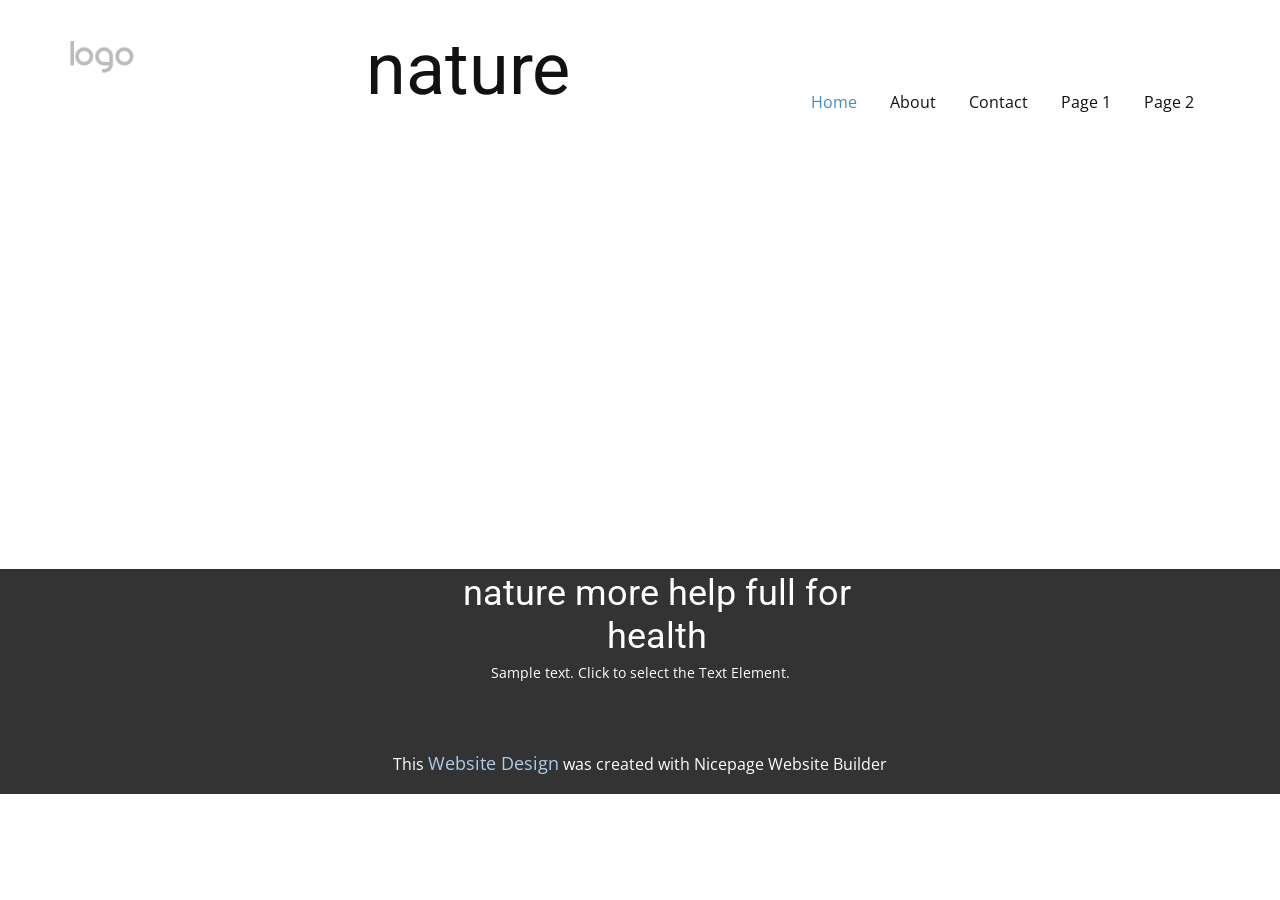
<file: index.html>
<!DOCTYPE html>
<html style="font-size: 16px;" lang="en"><head>
    <meta name="viewport" content="width=device-width, initial-scale=1.0">
    <meta charset="utf-8">
    <meta name="keywords" content="nature">
    <meta name="description" content="">
    <title>Home</title>
    <link rel="stylesheet" href="nicepage.css" media="screen">
<link rel="stylesheet" href="index.css" media="screen">
    <script class="u-script" type="text/javascript" src="jquery.js" defer=""></script>
    <script class="u-script" type="text/javascript" src="nicepage.js" defer=""></script>
    <meta name="generator" content="Nicepage 8.6.23, nicepage.com">
    
    
    
    <link id="u-page-google-font" rel="stylesheet" href="https://fonts.googleapis.com/css2?display=swap&amp;family=Roboto:ital,wght@0,100;0,200;0,300;0,400;0,500;0,600;0,700;0,800;0,900;1,100;1,200;1,300;1,400;1,500;1,600;1,700;1,800;1,900&amp;family=Open+Sans:ital,wght@0,300;0,400;0,500;0,600;0,700;0,800;1,300;1,400;1,500;1,600;1,700;1,800">
    <script type="application/ld+json">{
		"@context": "http://schema.org",
		"@type": "Organization",
		"name": "",
		"logo": "images/default-logo.png"
}</script>
    <meta name="theme-color" content="#478ac9">
    <meta property="og:title" content="Home">
    <meta property="og:type" content="website">
  <meta data-intl-tel-input-cdn-path="intlTelInput/"></head>
  <body data-home-page="Home.html" data-home-page-title="Home" data-path-to-root="./" data-include-products="false" class="u-body u-clearfix u-xl-mode" data-lang="en"><header class="u-clearfix u-header u-header" id="header-1"><div class="u-clearfix u-sheet u-valign-middle-lg u-valign-middle-md u-valign-middle-sm u-valign-middle-xs u-sheet-1">
        <a href="#" class="u-image u-logo u-image-1">
          <img src="images/default-logo.png" class="u-logo-image u-logo-image-1">
        </a>
        <h1 class="u-text u-text-default u-text-1">nature</h1>
        <nav class="u-menu u-menu-one-level u-offcanvas u-menu-1" role="navigation" aria-label="Menu navigation">
          <div class="menu-collapse" style="font-size: 1rem; letter-spacing: 0px;">
            <a class="u-button-style u-custom-left-right-menu-spacing u-custom-padding-bottom u-custom-top-bottom-menu-spacing u-hamburger-link u-nav-link u-text-active-palette-1-base u-text-hover-palette-2-base" href="#" tabindex="-1" aria-label="Open menu" aria-controls="2309">
              <svg class="u-svg-link" viewBox="0 0 24 24"><use xlink:href="#menu-hamburger"></use></svg>
              <svg class="u-svg-content" version="1.1" id="menu-hamburger" viewBox="0 0 16 16" x="0px" y="0px" xmlns:xlink="http://www.w3.org/1999/xlink" xmlns="http://www.w3.org/2000/svg"><g><rect y="1" width="16" height="2"></rect><rect y="7" width="16" height="2"></rect><rect y="13" width="16" height="2"></rect>
</g></svg>
            </a>
          </div>
          <div class="u-custom-menu u-nav-container">
            <ul class="u-nav u-unstyled u-nav-1" role="menubar"><li role="none" class="u-nav-item"><a role="menuitem" class="u-button-style u-nav-link u-text-active-palette-1-base u-text-hover-palette-2-base u-nav-link-2" href="./">Home</a>
</li><li role="none" class="u-nav-item"><a role="menuitem" class="u-button-style u-nav-link u-text-active-palette-1-base u-text-hover-palette-2-base u-nav-link-2" href="About.html">About</a>
</li><li role="none" class="u-nav-item"><a role="menuitem" class="u-button-style u-nav-link u-text-active-palette-1-base u-text-hover-palette-2-base u-nav-link-2" href="Contact.html">Contact</a>
</li><li role="none" class="u-nav-item"><a role="menuitem" class="u-button-style u-nav-link u-text-active-palette-1-base u-text-hover-palette-2-base u-nav-link-2" href="Page-1.html">Page 1</a>
</li><li role="none" class="u-nav-item"><a role="menuitem" class="u-button-style u-nav-link u-text-active-palette-1-base u-text-hover-palette-2-base u-nav-link-2" href="Page-2.html">Page 2</a>
</li></ul>
          </div>
          <div class="u-custom-menu u-nav-container-collapse" id="2309" role="region" aria-label="Menu panel">
            <div class="u-black u-container-style u-inner-container-layout u-opacity u-opacity-95 u-sidenav">
              <div class="u-inner-container-layout u-sidenav-overflow">
                <div class="u-menu-close" tabindex="-1" aria-label="Close menu"></div>
                <ul class="u-align-center u-nav u-popupmenu-items u-unstyled u-nav-2" role="menubar"><li role="none" class="u-nav-item"><a role="menuitem" class="u-button-style u-nav-link" href="./">Home</a>
</li><li role="none" class="u-nav-item"><a role="menuitem" class="u-button-style u-nav-link" href="About.html">About</a>
</li><li role="none" class="u-nav-item"><a role="menuitem" class="u-button-style u-nav-link" href="Contact.html">Contact</a>
</li><li role="none" class="u-nav-item"><a role="menuitem" class="u-button-style u-nav-link" href="Page-1.html">Page 1</a>
</li><li role="none" class="u-nav-item"><a role="menuitem" class="u-button-style u-nav-link" href="Page-2.html">Page 2</a>
</li></ul>
              </div>
            </div>
            <div class="u-black u-menu-overlay u-opacity u-opacity-70"></div>
          </div>
        </nav>
      </div></header>
    <section class="u-clearfix u-section-1" id="block-2">
      <div class="u-clearfix u-sheet u-sheet-1"></div>
    </section>
    
    
    
    <footer class="u-align-center u-clearfix u-container-align-center u-footer u-grey-80 u-footer" id="footer-1"><div class="u-clearfix u-sheet u-sheet-1">
        <h3 class="u-text u-text-1">nature more help full for health</h3>
        <p class="u-small-text u-text u-text-variant u-text-2">Sample text. Click to select the Text Element.</p>
      </div></footer>
    <section class="u-backlink u-clearfix u-grey-80"> This <a href="https://nicepage.com/website-design">Website Design</a> was created with Nicepage Website Builder 
    </section>
  
</body></html>
</file>
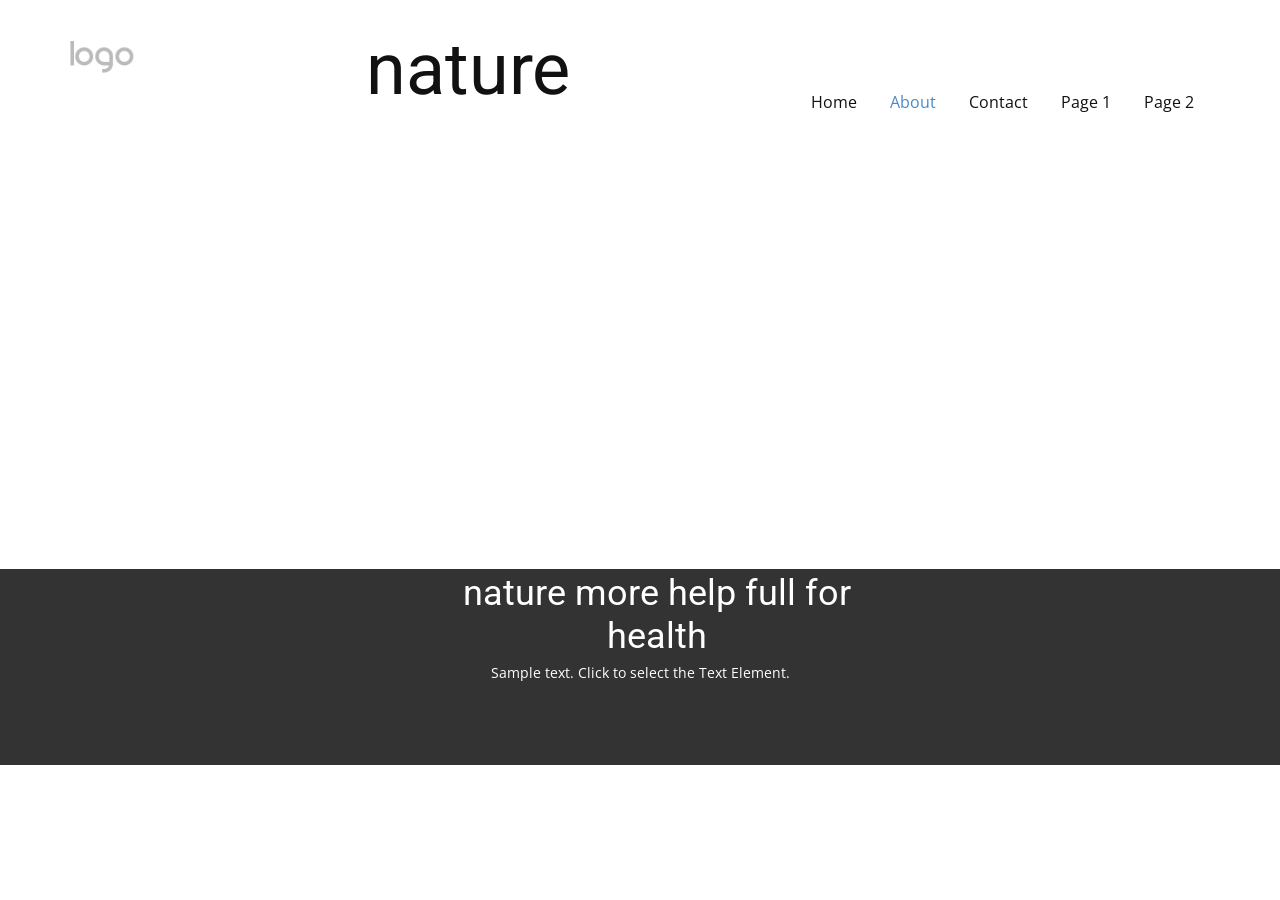
<file: About.html>
<!DOCTYPE html>
<html style="font-size: 16px;" lang="en"><head>
    <meta name="viewport" content="width=device-width, initial-scale=1.0">
    <meta charset="utf-8">
    <meta name="keywords" content="nature">
    <meta name="description" content="">
    <title>About</title>
    <link rel="stylesheet" href="nicepage.css" media="screen">
<link rel="stylesheet" href="About.css" media="screen">
    <script class="u-script" type="text/javascript" src="jquery.js" defer=""></script>
    <script class="u-script" type="text/javascript" src="nicepage.js" defer=""></script>
    <meta name="generator" content="Nicepage 8.6.23, nicepage.com">
    
    
    
    <link id="u-page-google-font" rel="stylesheet" href="https://fonts.googleapis.com/css2?display=swap&amp;family=Roboto:ital,wght@0,100;0,200;0,300;0,400;0,500;0,600;0,700;0,800;0,900;1,100;1,200;1,300;1,400;1,500;1,600;1,700;1,800;1,900&amp;family=Open+Sans:ital,wght@0,300;0,400;0,500;0,600;0,700;0,800;1,300;1,400;1,500;1,600;1,700;1,800">
    <script type="application/ld+json">{
		"@context": "http://schema.org",
		"@type": "Organization",
		"name": "",
		"logo": "images/default-logo.png"
}</script>
    <meta name="theme-color" content="#478ac9">
    <meta property="og:title" content="About">
    <meta property="og:type" content="website">
  <meta data-intl-tel-input-cdn-path="intlTelInput/"></head>
  <body data-path-to-root="./" data-include-products="false" class="u-body u-xl-mode" data-lang="en"><header class="u-clearfix u-header u-header" id="header-1"><div class="u-clearfix u-sheet u-valign-middle-lg u-valign-middle-md u-valign-middle-sm u-valign-middle-xs u-sheet-1">
        <a href="#" class="u-image u-logo u-image-1">
          <img src="images/default-logo.png" class="u-logo-image u-logo-image-1">
        </a>
        <h1 class="u-text u-text-default u-text-1">nature</h1>
        <nav class="u-menu u-menu-one-level u-offcanvas u-menu-1" role="navigation" aria-label="Menu navigation">
          <div class="menu-collapse" style="font-size: 1rem; letter-spacing: 0px;">
            <a class="u-button-style u-custom-left-right-menu-spacing u-custom-padding-bottom u-custom-top-bottom-menu-spacing u-hamburger-link u-nav-link u-text-active-palette-1-base u-text-hover-palette-2-base" href="#" tabindex="-1" aria-label="Open menu" aria-controls="2309">
              <svg class="u-svg-link" viewBox="0 0 24 24"><use xlink:href="#menu-hamburger"></use></svg>
              <svg class="u-svg-content" version="1.1" id="menu-hamburger" viewBox="0 0 16 16" x="0px" y="0px" xmlns:xlink="http://www.w3.org/1999/xlink" xmlns="http://www.w3.org/2000/svg"><g><rect y="1" width="16" height="2"></rect><rect y="7" width="16" height="2"></rect><rect y="13" width="16" height="2"></rect>
</g></svg>
            </a>
          </div>
          <div class="u-custom-menu u-nav-container">
            <ul class="u-nav u-unstyled u-nav-1" role="menubar"><li role="none" class="u-nav-item"><a role="menuitem" class="u-button-style u-nav-link u-text-active-palette-1-base u-text-hover-palette-2-base u-nav-link-2" href="./">Home</a>
</li><li role="none" class="u-nav-item"><a role="menuitem" class="u-button-style u-nav-link u-text-active-palette-1-base u-text-hover-palette-2-base u-nav-link-2" href="About.html">About</a>
</li><li role="none" class="u-nav-item"><a role="menuitem" class="u-button-style u-nav-link u-text-active-palette-1-base u-text-hover-palette-2-base u-nav-link-2" href="Contact.html">Contact</a>
</li><li role="none" class="u-nav-item"><a role="menuitem" class="u-button-style u-nav-link u-text-active-palette-1-base u-text-hover-palette-2-base u-nav-link-2" href="Page-1.html">Page 1</a>
</li><li role="none" class="u-nav-item"><a role="menuitem" class="u-button-style u-nav-link u-text-active-palette-1-base u-text-hover-palette-2-base u-nav-link-2" href="Page-2.html">Page 2</a>
</li></ul>
          </div>
          <div class="u-custom-menu u-nav-container-collapse" id="2309" role="region" aria-label="Menu panel">
            <div class="u-black u-container-style u-inner-container-layout u-opacity u-opacity-95 u-sidenav">
              <div class="u-inner-container-layout u-sidenav-overflow">
                <div class="u-menu-close" tabindex="-1" aria-label="Close menu"></div>
                <ul class="u-align-center u-nav u-popupmenu-items u-unstyled u-nav-2" role="menubar"><li role="none" class="u-nav-item"><a role="menuitem" class="u-button-style u-nav-link" href="./">Home</a>
</li><li role="none" class="u-nav-item"><a role="menuitem" class="u-button-style u-nav-link" href="About.html">About</a>
</li><li role="none" class="u-nav-item"><a role="menuitem" class="u-button-style u-nav-link" href="Contact.html">Contact</a>
</li><li role="none" class="u-nav-item"><a role="menuitem" class="u-button-style u-nav-link" href="Page-1.html">Page 1</a>
</li><li role="none" class="u-nav-item"><a role="menuitem" class="u-button-style u-nav-link" href="Page-2.html">Page 2</a>
</li></ul>
              </div>
            </div>
            <div class="u-black u-menu-overlay u-opacity u-opacity-70"></div>
          </div>
        </nav>
      </div></header>
    <section class="u-clearfix u-section-1" id="block-2">
      <div class="u-clearfix u-sheet u-sheet-1"></div>
    </section>
    
    
    
    <footer class="u-align-center u-clearfix u-container-align-center u-footer u-grey-80 u-footer" id="footer-1"><div class="u-clearfix u-sheet u-sheet-1">
        <h3 class="u-text u-text-1">nature more help full for health</h3>
        <p class="u-small-text u-text u-text-variant u-text-2">Sample text. Click to select the Text Element.</p>
      </div></footer>
    <section class="u-backlink u-clearfix u-grey-80"></section>
  
</body></html>
</file>
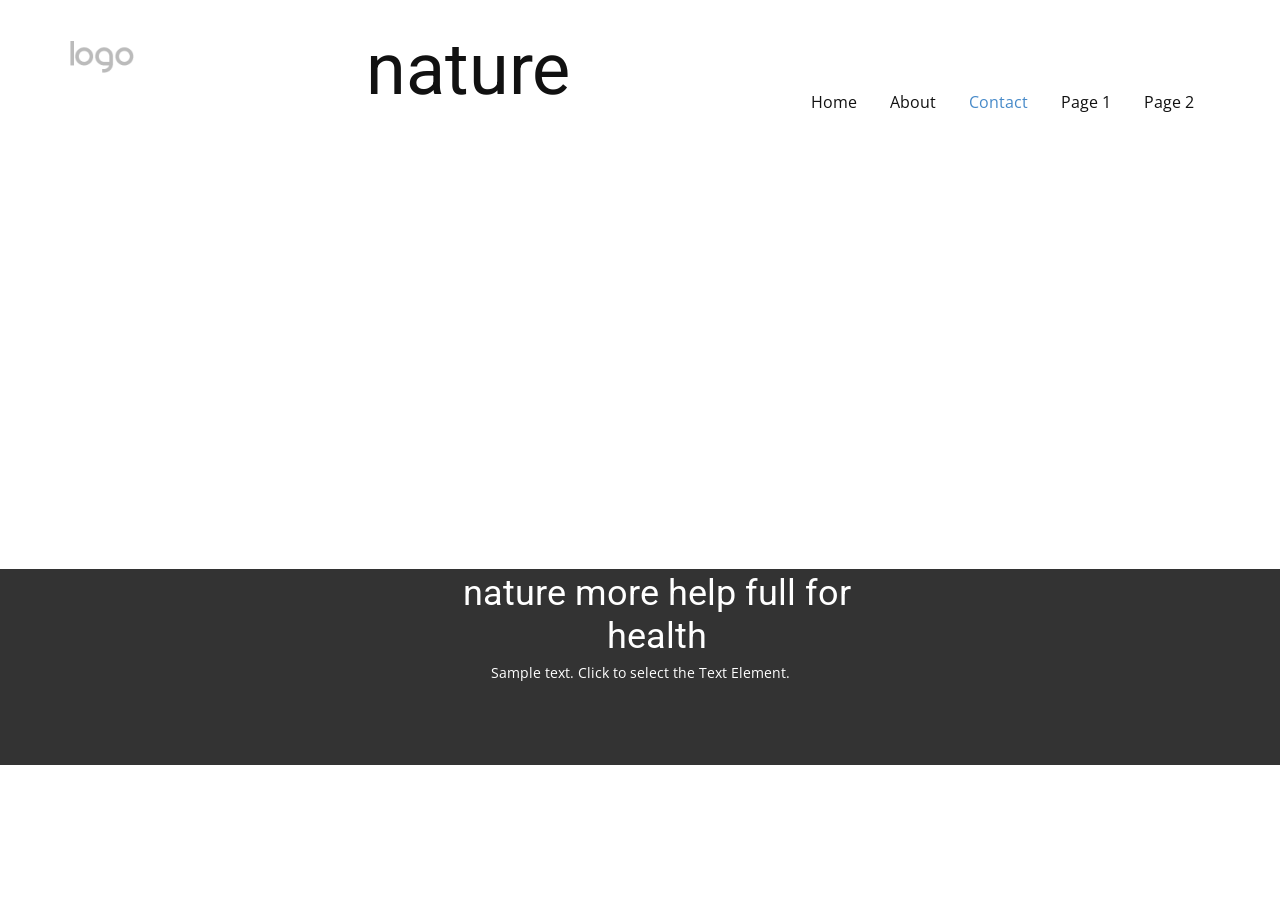
<file: Contact.html>
<!DOCTYPE html>
<html style="font-size: 16px;" lang="en"><head>
    <meta name="viewport" content="width=device-width, initial-scale=1.0">
    <meta charset="utf-8">
    <meta name="keywords" content="nature">
    <meta name="description" content="">
    <title>Contact</title>
    <link rel="stylesheet" href="nicepage.css" media="screen">
<link rel="stylesheet" href="Contact.css" media="screen">
    <script class="u-script" type="text/javascript" src="jquery.js" defer=""></script>
    <script class="u-script" type="text/javascript" src="nicepage.js" defer=""></script>
    <meta name="generator" content="Nicepage 8.6.23, nicepage.com">
    
    
    
    <link id="u-page-google-font" rel="stylesheet" href="https://fonts.googleapis.com/css2?display=swap&amp;family=Roboto:ital,wght@0,100;0,200;0,300;0,400;0,500;0,600;0,700;0,800;0,900;1,100;1,200;1,300;1,400;1,500;1,600;1,700;1,800;1,900&amp;family=Open+Sans:ital,wght@0,300;0,400;0,500;0,600;0,700;0,800;1,300;1,400;1,500;1,600;1,700;1,800">
    <script type="application/ld+json">{
		"@context": "http://schema.org",
		"@type": "Organization",
		"name": "",
		"logo": "images/default-logo.png"
}</script>
    <meta name="theme-color" content="#478ac9">
    <meta property="og:title" content="Contact">
    <meta property="og:type" content="website">
  <meta data-intl-tel-input-cdn-path="intlTelInput/"></head>
  <body data-path-to-root="./" data-include-products="false" class="u-body u-xl-mode" data-lang="en"><header class="u-clearfix u-header u-header" id="header-1"><div class="u-clearfix u-sheet u-valign-middle-lg u-valign-middle-md u-valign-middle-sm u-valign-middle-xs u-sheet-1">
        <a href="#" class="u-image u-logo u-image-1">
          <img src="images/default-logo.png" class="u-logo-image u-logo-image-1">
        </a>
        <h1 class="u-text u-text-default u-text-1">nature</h1>
        <nav class="u-menu u-menu-one-level u-offcanvas u-menu-1" role="navigation" aria-label="Menu navigation">
          <div class="menu-collapse" style="font-size: 1rem; letter-spacing: 0px;">
            <a class="u-button-style u-custom-left-right-menu-spacing u-custom-padding-bottom u-custom-top-bottom-menu-spacing u-hamburger-link u-nav-link u-text-active-palette-1-base u-text-hover-palette-2-base" href="#" tabindex="-1" aria-label="Open menu" aria-controls="2309">
              <svg class="u-svg-link" viewBox="0 0 24 24"><use xlink:href="#menu-hamburger"></use></svg>
              <svg class="u-svg-content" version="1.1" id="menu-hamburger" viewBox="0 0 16 16" x="0px" y="0px" xmlns:xlink="http://www.w3.org/1999/xlink" xmlns="http://www.w3.org/2000/svg"><g><rect y="1" width="16" height="2"></rect><rect y="7" width="16" height="2"></rect><rect y="13" width="16" height="2"></rect>
</g></svg>
            </a>
          </div>
          <div class="u-custom-menu u-nav-container">
            <ul class="u-nav u-unstyled u-nav-1" role="menubar"><li role="none" class="u-nav-item"><a role="menuitem" class="u-button-style u-nav-link u-text-active-palette-1-base u-text-hover-palette-2-base u-nav-link-2" href="./">Home</a>
</li><li role="none" class="u-nav-item"><a role="menuitem" class="u-button-style u-nav-link u-text-active-palette-1-base u-text-hover-palette-2-base u-nav-link-2" href="About.html">About</a>
</li><li role="none" class="u-nav-item"><a role="menuitem" class="u-button-style u-nav-link u-text-active-palette-1-base u-text-hover-palette-2-base u-nav-link-2" href="Contact.html">Contact</a>
</li><li role="none" class="u-nav-item"><a role="menuitem" class="u-button-style u-nav-link u-text-active-palette-1-base u-text-hover-palette-2-base u-nav-link-2" href="Page-1.html">Page 1</a>
</li><li role="none" class="u-nav-item"><a role="menuitem" class="u-button-style u-nav-link u-text-active-palette-1-base u-text-hover-palette-2-base u-nav-link-2" href="Page-2.html">Page 2</a>
</li></ul>
          </div>
          <div class="u-custom-menu u-nav-container-collapse" id="2309" role="region" aria-label="Menu panel">
            <div class="u-black u-container-style u-inner-container-layout u-opacity u-opacity-95 u-sidenav">
              <div class="u-inner-container-layout u-sidenav-overflow">
                <div class="u-menu-close" tabindex="-1" aria-label="Close menu"></div>
                <ul class="u-align-center u-nav u-popupmenu-items u-unstyled u-nav-2" role="menubar"><li role="none" class="u-nav-item"><a role="menuitem" class="u-button-style u-nav-link" href="./">Home</a>
</li><li role="none" class="u-nav-item"><a role="menuitem" class="u-button-style u-nav-link" href="About.html">About</a>
</li><li role="none" class="u-nav-item"><a role="menuitem" class="u-button-style u-nav-link" href="Contact.html">Contact</a>
</li><li role="none" class="u-nav-item"><a role="menuitem" class="u-button-style u-nav-link" href="Page-1.html">Page 1</a>
</li><li role="none" class="u-nav-item"><a role="menuitem" class="u-button-style u-nav-link" href="Page-2.html">Page 2</a>
</li></ul>
              </div>
            </div>
            <div class="u-black u-menu-overlay u-opacity u-opacity-70"></div>
          </div>
        </nav>
      </div></header>
    <section class="u-clearfix u-section-1" id="block-2">
      <div class="u-clearfix u-sheet u-sheet-1"></div>
    </section>
    
    
    
    <footer class="u-align-center u-clearfix u-container-align-center u-footer u-grey-80 u-footer" id="footer-1"><div class="u-clearfix u-sheet u-sheet-1">
        <h3 class="u-text u-text-1">nature more help full for health</h3>
        <p class="u-small-text u-text u-text-variant u-text-2">Sample text. Click to select the Text Element.</p>
      </div></footer>
    <section class="u-backlink u-clearfix u-grey-80"></section>
  
</body></html>
</file>
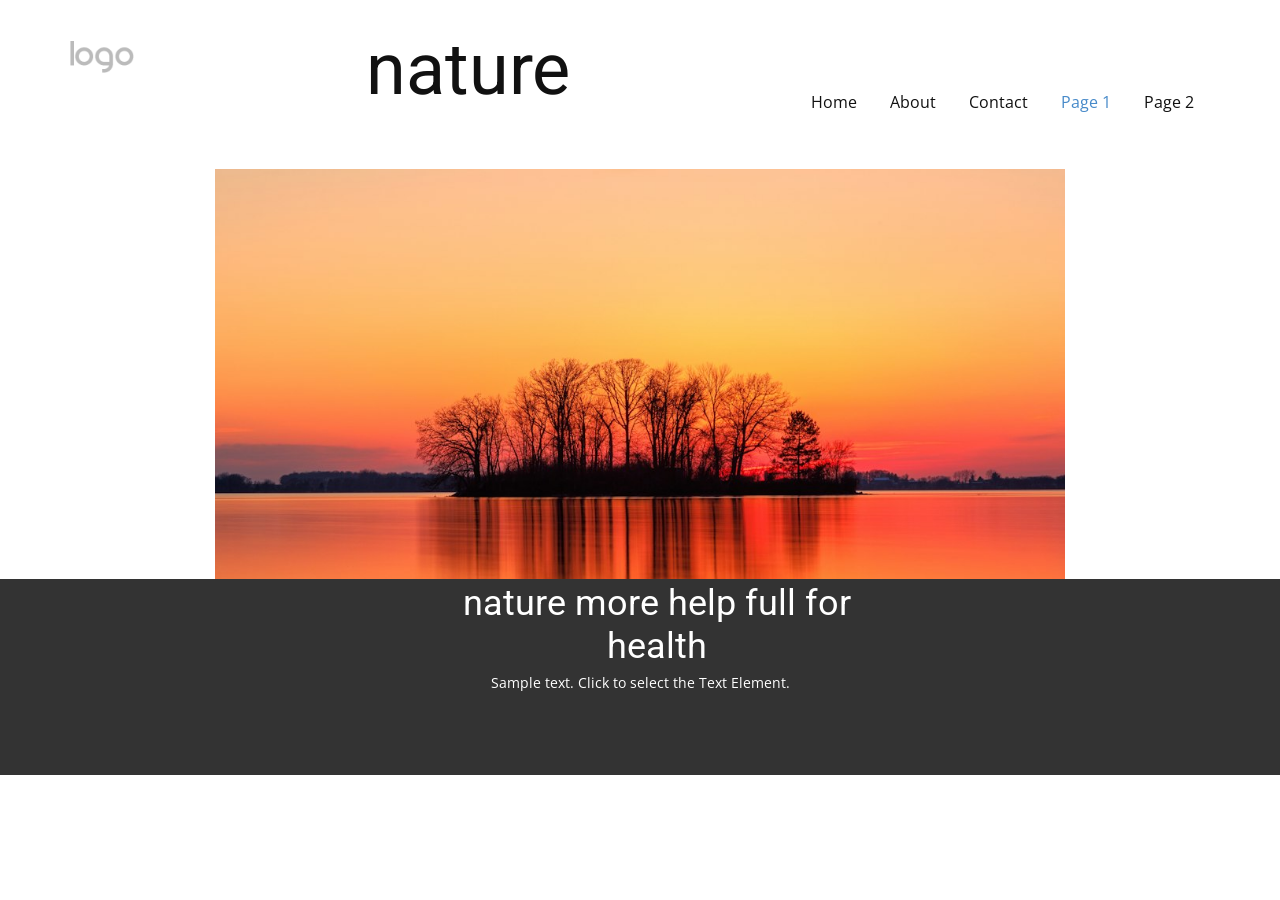
<file: Page-1.html>
<!DOCTYPE html>
<html style="font-size: 16px;" lang="en"><head>
    <meta name="viewport" content="width=device-width, initial-scale=1.0">
    <meta charset="utf-8">
    <meta name="keywords" content="INTUITIVE">
    <meta name="description" content="">
    <title>Page 1</title>
    <link rel="stylesheet" href="nicepage.css" media="screen">
<link rel="stylesheet" href="Page-1.css" media="screen">
    <script class="u-script" type="text/javascript" src="jquery.js" defer=""></script>
    <script class="u-script" type="text/javascript" src="nicepage.js" defer=""></script>
    <meta name="generator" content="Nicepage 8.6.23, nicepage.com">
    
    
    
    <link id="u-page-google-font" rel="stylesheet" href="https://fonts.googleapis.com/css2?display=swap&amp;family=Roboto:ital,wght@0,100;0,200;0,300;0,400;0,500;0,600;0,700;0,800;0,900;1,100;1,200;1,300;1,400;1,500;1,600;1,700;1,800;1,900&amp;family=Open+Sans:ital,wght@0,300;0,400;0,500;0,600;0,700;0,800;1,300;1,400;1,500;1,600;1,700;1,800">
    <script type="application/ld+json">{
		"@context": "http://schema.org",
		"@type": "Organization",
		"name": "",
		"logo": "images/default-logo.png"
}</script>
    <meta name="theme-color" content="#478ac9">
    <meta property="og:title" content="Page 1">
    <meta property="og:type" content="website">
  <meta data-intl-tel-input-cdn-path="intlTelInput/"></head>
  <body data-path-to-root="./" data-include-products="false" class="u-body u-clearfix u-xl-mode" data-lang="en"><header class="u-clearfix u-header u-header" id="header-1"><div class="u-clearfix u-sheet u-valign-middle-lg u-valign-middle-md u-valign-middle-sm u-valign-middle-xs u-sheet-1">
        <a href="#" class="u-image u-logo u-image-1">
          <img src="images/default-logo.png" class="u-logo-image u-logo-image-1">
        </a>
        <h1 class="u-text u-text-default u-text-1">nature</h1>
        <nav class="u-menu u-menu-one-level u-offcanvas u-menu-1" role="navigation" aria-label="Menu navigation">
          <div class="menu-collapse" style="font-size: 1rem; letter-spacing: 0px;">
            <a class="u-button-style u-custom-left-right-menu-spacing u-custom-padding-bottom u-custom-top-bottom-menu-spacing u-hamburger-link u-nav-link u-text-active-palette-1-base u-text-hover-palette-2-base" href="#" tabindex="-1" aria-label="Open menu" aria-controls="2309">
              <svg class="u-svg-link" viewBox="0 0 24 24"><use xlink:href="#menu-hamburger"></use></svg>
              <svg class="u-svg-content" version="1.1" id="menu-hamburger" viewBox="0 0 16 16" x="0px" y="0px" xmlns:xlink="http://www.w3.org/1999/xlink" xmlns="http://www.w3.org/2000/svg"><g><rect y="1" width="16" height="2"></rect><rect y="7" width="16" height="2"></rect><rect y="13" width="16" height="2"></rect>
</g></svg>
            </a>
          </div>
          <div class="u-custom-menu u-nav-container">
            <ul class="u-nav u-unstyled u-nav-1" role="menubar"><li role="none" class="u-nav-item"><a role="menuitem" class="u-button-style u-nav-link u-text-active-palette-1-base u-text-hover-palette-2-base u-nav-link-2" href="./">Home</a>
</li><li role="none" class="u-nav-item"><a role="menuitem" class="u-button-style u-nav-link u-text-active-palette-1-base u-text-hover-palette-2-base u-nav-link-2" href="About.html">About</a>
</li><li role="none" class="u-nav-item"><a role="menuitem" class="u-button-style u-nav-link u-text-active-palette-1-base u-text-hover-palette-2-base u-nav-link-2" href="Contact.html">Contact</a>
</li><li role="none" class="u-nav-item"><a role="menuitem" class="u-button-style u-nav-link u-text-active-palette-1-base u-text-hover-palette-2-base u-nav-link-2" href="Page-1.html">Page 1</a>
</li><li role="none" class="u-nav-item"><a role="menuitem" class="u-button-style u-nav-link u-text-active-palette-1-base u-text-hover-palette-2-base u-nav-link-2" href="Page-2.html">Page 2</a>
</li></ul>
          </div>
          <div class="u-custom-menu u-nav-container-collapse" id="2309" role="region" aria-label="Menu panel">
            <div class="u-black u-container-style u-inner-container-layout u-opacity u-opacity-95 u-sidenav">
              <div class="u-inner-container-layout u-sidenav-overflow">
                <div class="u-menu-close" tabindex="-1" aria-label="Close menu"></div>
                <ul class="u-align-center u-nav u-popupmenu-items u-unstyled u-nav-2" role="menubar"><li role="none" class="u-nav-item"><a role="menuitem" class="u-button-style u-nav-link" href="./">Home</a>
</li><li role="none" class="u-nav-item"><a role="menuitem" class="u-button-style u-nav-link" href="About.html">About</a>
</li><li role="none" class="u-nav-item"><a role="menuitem" class="u-button-style u-nav-link" href="Contact.html">Contact</a>
</li><li role="none" class="u-nav-item"><a role="menuitem" class="u-button-style u-nav-link" href="Page-1.html">Page 1</a>
</li><li role="none" class="u-nav-item"><a role="menuitem" class="u-button-style u-nav-link" href="Page-2.html">Page 2</a>
</li></ul>
              </div>
            </div>
            <div class="u-black u-menu-overlay u-opacity u-opacity-70"></div>
          </div>
        </nav>
      </div></header>
    <section class="u-clearfix u-section-1" id="block-1">
      <div class="u-clearfix u-sheet u-sheet-1">
        <img class="u-absolute-hcenter u-expanded-height u-image u-image-default u-image-1" src="images/photo-1586348943529-beaae6c28db9.jpeg" alt="" data-image-width="914" data-image-height="1280">
      </div>
    </section>
    
    
    
    <footer class="u-align-center u-clearfix u-container-align-center u-footer u-grey-80 u-footer" id="footer-1"><div class="u-clearfix u-sheet u-sheet-1">
        <h3 class="u-text u-text-1">nature more help full for health</h3>
        <p class="u-small-text u-text u-text-variant u-text-2">Sample text. Click to select the Text Element.</p>
      </div></footer>
    <section class="u-backlink u-clearfix u-grey-80"></section>
  
</body></html>
</file>
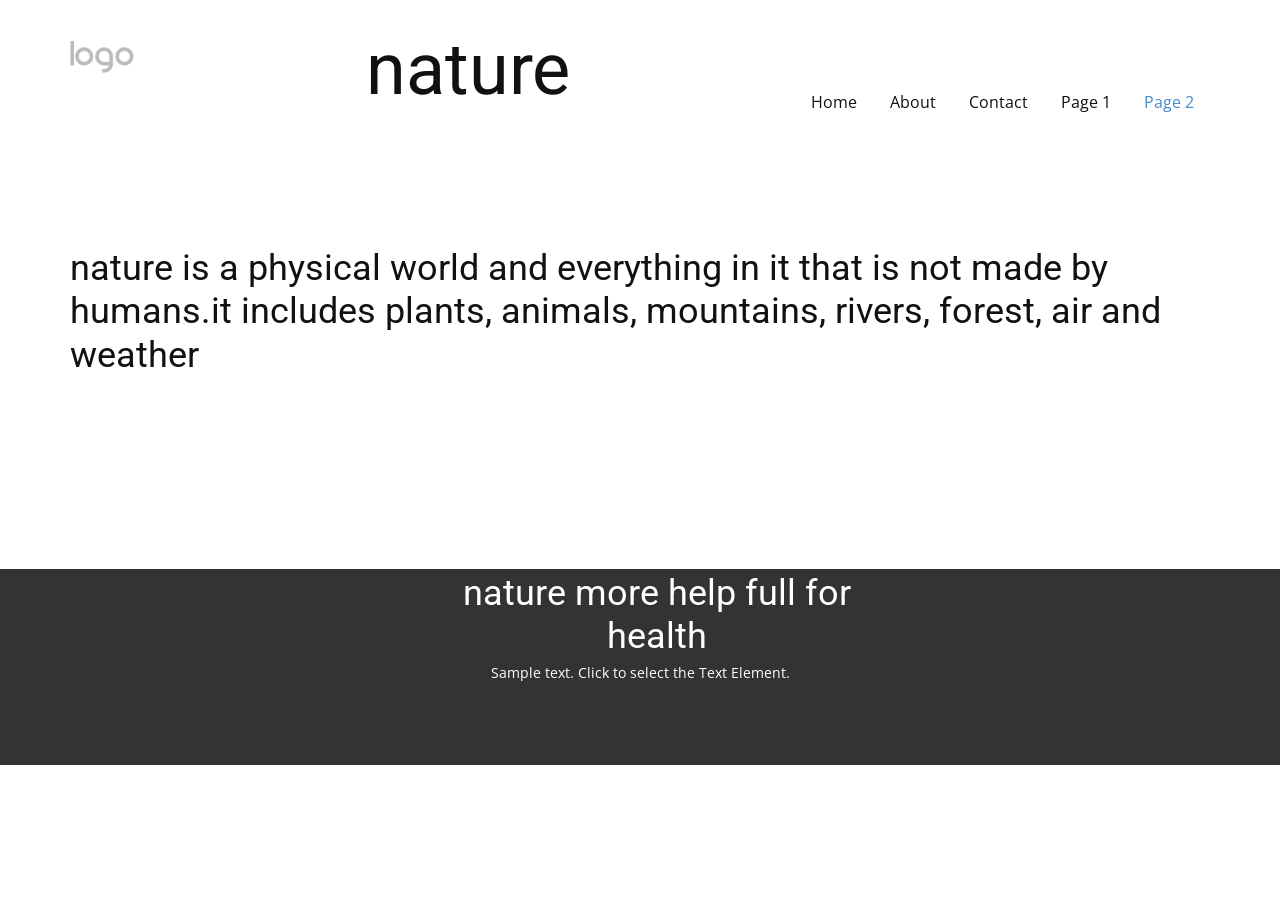
<file: Page-2.html>
<!DOCTYPE html>
<html style="font-size: 16px;" lang="en"><head>
    <meta name="viewport" content="width=device-width, initial-scale=1.0">
    <meta charset="utf-8">
    <meta name="keywords" content="nature">
    <meta name="description" content="">
    <title>Page 2</title>
    <link rel="stylesheet" href="nicepage.css" media="screen">
<link rel="stylesheet" href="Page-2.css" media="screen">
    <script class="u-script" type="text/javascript" src="jquery.js" defer=""></script>
    <script class="u-script" type="text/javascript" src="nicepage.js" defer=""></script>
    <meta name="generator" content="Nicepage 8.6.23, nicepage.com">
    
    
    
    <link id="u-page-google-font" rel="stylesheet" href="https://fonts.googleapis.com/css2?display=swap&amp;family=Roboto:ital,wght@0,100;0,200;0,300;0,400;0,500;0,600;0,700;0,800;0,900;1,100;1,200;1,300;1,400;1,500;1,600;1,700;1,800;1,900&amp;family=Open+Sans:ital,wght@0,300;0,400;0,500;0,600;0,700;0,800;1,300;1,400;1,500;1,600;1,700;1,800">
    <script type="application/ld+json">{
		"@context": "http://schema.org",
		"@type": "Organization",
		"name": "",
		"logo": "images/default-logo.png"
}</script>
    <meta name="theme-color" content="#478ac9">
    <meta property="og:title" content="Page 2">
    <meta property="og:type" content="website">
  <meta data-intl-tel-input-cdn-path="intlTelInput/"></head>
  <body data-path-to-root="./" data-include-products="false" class="u-body u-clearfix u-xl-mode" data-lang="en"><header class="u-clearfix u-header u-header" id="header-1"><div class="u-clearfix u-sheet u-valign-middle-lg u-valign-middle-md u-valign-middle-sm u-valign-middle-xs u-sheet-1">
        <a href="#" class="u-image u-logo u-image-1">
          <img src="images/default-logo.png" class="u-logo-image u-logo-image-1">
        </a>
        <h1 class="u-text u-text-default u-text-1">nature</h1>
        <nav class="u-menu u-menu-one-level u-offcanvas u-menu-1" role="navigation" aria-label="Menu navigation">
          <div class="menu-collapse" style="font-size: 1rem; letter-spacing: 0px;">
            <a class="u-button-style u-custom-left-right-menu-spacing u-custom-padding-bottom u-custom-top-bottom-menu-spacing u-hamburger-link u-nav-link u-text-active-palette-1-base u-text-hover-palette-2-base" href="#" tabindex="-1" aria-label="Open menu" aria-controls="2309">
              <svg class="u-svg-link" viewBox="0 0 24 24"><use xlink:href="#menu-hamburger"></use></svg>
              <svg class="u-svg-content" version="1.1" id="menu-hamburger" viewBox="0 0 16 16" x="0px" y="0px" xmlns:xlink="http://www.w3.org/1999/xlink" xmlns="http://www.w3.org/2000/svg"><g><rect y="1" width="16" height="2"></rect><rect y="7" width="16" height="2"></rect><rect y="13" width="16" height="2"></rect>
</g></svg>
            </a>
          </div>
          <div class="u-custom-menu u-nav-container">
            <ul class="u-nav u-unstyled u-nav-1" role="menubar"><li role="none" class="u-nav-item"><a role="menuitem" class="u-button-style u-nav-link u-text-active-palette-1-base u-text-hover-palette-2-base u-nav-link-2" href="./">Home</a>
</li><li role="none" class="u-nav-item"><a role="menuitem" class="u-button-style u-nav-link u-text-active-palette-1-base u-text-hover-palette-2-base u-nav-link-2" href="About.html">About</a>
</li><li role="none" class="u-nav-item"><a role="menuitem" class="u-button-style u-nav-link u-text-active-palette-1-base u-text-hover-palette-2-base u-nav-link-2" href="Contact.html">Contact</a>
</li><li role="none" class="u-nav-item"><a role="menuitem" class="u-button-style u-nav-link u-text-active-palette-1-base u-text-hover-palette-2-base u-nav-link-2" href="Page-1.html">Page 1</a>
</li><li role="none" class="u-nav-item"><a role="menuitem" class="u-button-style u-nav-link u-text-active-palette-1-base u-text-hover-palette-2-base u-nav-link-2" href="Page-2.html">Page 2</a>
</li></ul>
          </div>
          <div class="u-custom-menu u-nav-container-collapse" id="2309" role="region" aria-label="Menu panel">
            <div class="u-black u-container-style u-inner-container-layout u-opacity u-opacity-95 u-sidenav">
              <div class="u-inner-container-layout u-sidenav-overflow">
                <div class="u-menu-close" tabindex="-1" aria-label="Close menu"></div>
                <ul class="u-align-center u-nav u-popupmenu-items u-unstyled u-nav-2" role="menubar"><li role="none" class="u-nav-item"><a role="menuitem" class="u-button-style u-nav-link" href="./">Home</a>
</li><li role="none" class="u-nav-item"><a role="menuitem" class="u-button-style u-nav-link" href="About.html">About</a>
</li><li role="none" class="u-nav-item"><a role="menuitem" class="u-button-style u-nav-link" href="Contact.html">Contact</a>
</li><li role="none" class="u-nav-item"><a role="menuitem" class="u-button-style u-nav-link" href="Page-1.html">Page 1</a>
</li><li role="none" class="u-nav-item"><a role="menuitem" class="u-button-style u-nav-link" href="Page-2.html">Page 2</a>
</li></ul>
              </div>
            </div>
            <div class="u-black u-menu-overlay u-opacity u-opacity-70"></div>
          </div>
        </nav>
      </div></header>
    <section class="u-clearfix u-section-1" id="block-1">
      <div class="u-clearfix u-sheet u-sheet-1">
        <h3 class="u-text u-text-default u-text-1">nature is a physical world and everything in it that is not made by humans.it includes plants, animals, mountains, rivers, forest, air and weather&nbsp; </h3>
      </div>
    </section>
    
    
    
    <footer class="u-align-center u-clearfix u-container-align-center u-footer u-grey-80 u-footer" id="footer-1"><div class="u-clearfix u-sheet u-sheet-1">
        <h3 class="u-text u-text-1">nature more help full for health</h3>
        <p class="u-small-text u-text u-text-variant u-text-2">Sample text. Click to select the Text Element.</p>
      </div></footer>
    <section class="u-backlink u-clearfix u-grey-80"></section>
  
</body></html>
</file>
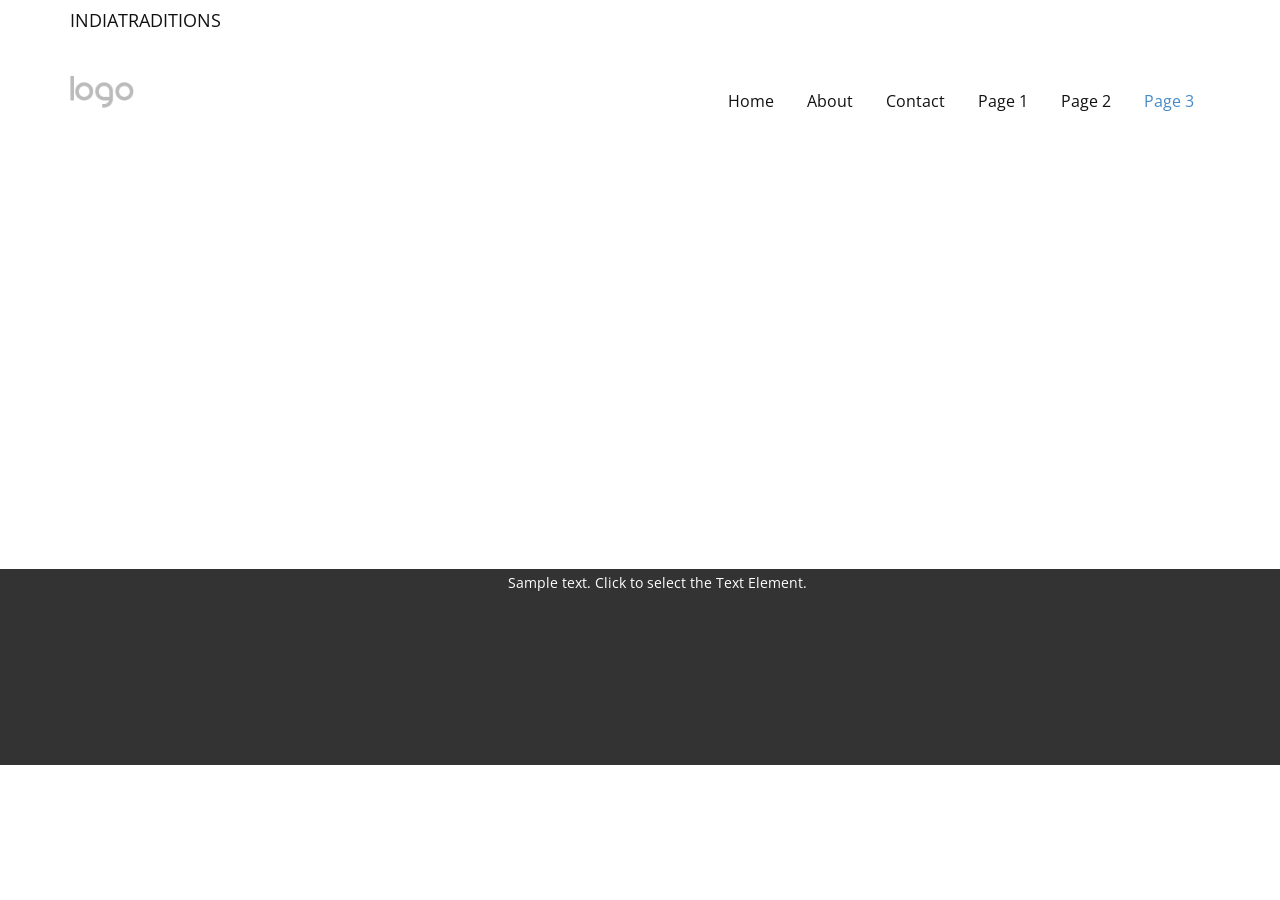
<file: Page-3.html>
<!DOCTYPE html>
<html style="font-size: 16px;" lang="en"><head>
    <meta name="viewport" content="width=device-width, initial-scale=1.0">
    <meta charset="utf-8">
    <meta name="keywords" content="">
    <meta name="description" content="">
    <title>Page 3</title>
    <link rel="stylesheet" href="nicepage.css" media="screen">
<link rel="stylesheet" href="Page-3.css" media="screen">
    <script class="u-script" type="text/javascript" src="jquery.js" defer=""></script>
    <script class="u-script" type="text/javascript" src="nicepage.js" defer=""></script>
    <meta name="generator" content="Nicepage 8.6.23, nicepage.com">
    
    
    
    <link id="u-page-google-font" rel="stylesheet" href="https://fonts.googleapis.com/css2?display=swap&amp;family=Roboto:ital,wght@0,100;0,200;0,300;0,400;0,500;0,600;0,700;0,800;0,900;1,100;1,200;1,300;1,400;1,500;1,600;1,700;1,800;1,900&amp;family=Open+Sans:ital,wght@0,300;0,400;0,500;0,600;0,700;0,800;1,300;1,400;1,500;1,600;1,700;1,800">
    <script type="application/ld+json">{
		"@context": "http://schema.org",
		"@type": "Organization",
		"name": "",
		"logo": "images/default-logo.png"
}</script>
    <meta name="theme-color" content="#478ac9">
    <meta property="og:title" content="Page 3">
    <meta property="og:type" content="website">
  <meta data-intl-tel-input-cdn-path="intlTelInput/"></head>
  <body data-path-to-root="./" data-include-products="false" class="u-body u-xl-mode" data-lang="en"><header class="u-clearfix u-header u-header" id="header-1"><div class="u-clearfix u-sheet u-valign-middle-lg u-valign-middle-md u-valign-middle-sm u-valign-middle-xs u-sheet-1">
        <p class="u-text u-text-default u-text-1">Sample text.</p>
        <p class="u-text u-text-2">INDIATRADITIONS </p>
        <a href="#" class="u-image u-logo u-image-1">
          <img src="images/default-logo.png" class="u-logo-image u-logo-image-1">
        </a>
        <nav class="u-menu u-menu-one-level u-offcanvas u-menu-1" role="navigation" aria-label="Menu navigation">
          <div class="menu-collapse" style="font-size: 1rem; letter-spacing: 0px;">
            <a class="u-button-style u-custom-left-right-menu-spacing u-custom-padding-bottom u-custom-top-bottom-menu-spacing u-hamburger-link u-nav-link u-text-active-palette-1-base u-text-hover-palette-2-base" href="#" tabindex="-1" aria-label="Open menu" aria-controls="2309">
              <svg class="u-svg-link" viewBox="0 0 24 24"><use xlink:href="#menu-hamburger"></use></svg>
              <svg class="u-svg-content" version="1.1" id="menu-hamburger" viewBox="0 0 16 16" x="0px" y="0px" xmlns:xlink="http://www.w3.org/1999/xlink" xmlns="http://www.w3.org/2000/svg"><g><rect y="1" width="16" height="2"></rect><rect y="7" width="16" height="2"></rect><rect y="13" width="16" height="2"></rect>
</g></svg>
            </a>
          </div>
          <div class="u-nav-container">
            <ul class="u-nav u-unstyled u-nav-1" role="menubar"><li class="u-nav-item" role="none"><a class="u-button-style u-nav-link u-text-active-palette-1-base u-text-hover-palette-2-base u-nav-link-2" href="./" role="menuitem">Home</a>
</li><li class="u-nav-item" role="none"><a class="u-button-style u-nav-link u-text-active-palette-1-base u-text-hover-palette-2-base u-nav-link-2" href="About.html" role="menuitem">About</a>
</li><li class="u-nav-item" role="none"><a class="u-button-style u-nav-link u-text-active-palette-1-base u-text-hover-palette-2-base u-nav-link-2" href="Contact.html" role="menuitem">Contact</a>
</li><li class="u-nav-item" role="none"><a class="u-button-style u-nav-link u-text-active-palette-1-base u-text-hover-palette-2-base u-nav-link-2" href="Page-1.html" role="menuitem">Page 1</a>
</li><li class="u-nav-item" role="none"><a class="u-button-style u-nav-link u-text-active-palette-1-base u-text-hover-palette-2-base u-nav-link-2" href="Page-2.html" role="menuitem">Page 2</a>
</li><li class="u-nav-item" role="none"><a class="u-button-style u-nav-link u-text-active-palette-1-base u-text-hover-palette-2-base u-nav-link-2" href="Page-3.html" role="menuitem">Page 3</a>
</li></ul>
          </div>
          <div class="u-nav-container-collapse" id="2309" role="region" aria-label="Menu panel">
            <div class="u-black u-container-style u-inner-container-layout u-opacity u-opacity-95 u-sidenav">
              <div class="u-inner-container-layout u-sidenav-overflow">
                <div class="u-menu-close" tabindex="-1" aria-label="Close menu"></div>
                <ul class="u-align-center u-nav u-popupmenu-items u-unstyled u-nav-2"><li class="u-nav-item"><a class="u-button-style u-nav-link" href="./">Home</a>
</li><li class="u-nav-item"><a class="u-button-style u-nav-link" href="About.html">About</a>
</li><li class="u-nav-item"><a class="u-button-style u-nav-link" href="Contact.html">Contact</a>
</li><li class="u-nav-item"><a class="u-button-style u-nav-link" href="Page-1.html">Page 1</a>
</li><li class="u-nav-item"><a class="u-button-style u-nav-link" href="Page-2.html">Page 2</a>
</li><li class="u-nav-item"><a class="u-button-style u-nav-link" href="Page-3.html">Page 3</a>
</li></ul>
              </div>
            </div>
            <div class="u-black u-menu-overlay u-opacity u-opacity-70"></div>
          </div>
        </nav>
      </div></header>
    <section class="u-clearfix u-section-1" id="block-10">
      <div class="u-clearfix u-sheet u-sheet-1"></div>
    </section>
    
    
    
    <footer class="u-align-center u-clearfix u-container-align-center u-footer u-grey-80 u-footer" id="footer-1"><div class="u-clearfix u-sheet u-sheet-1">
        <p class="u-small-text u-text u-text-variant u-text-1">Sample text. Click to select the Text Element.</p>
      </div></footer>
    <section class="u-backlink u-clearfix u-grey-80"></section>
  
</body></html>
</file>
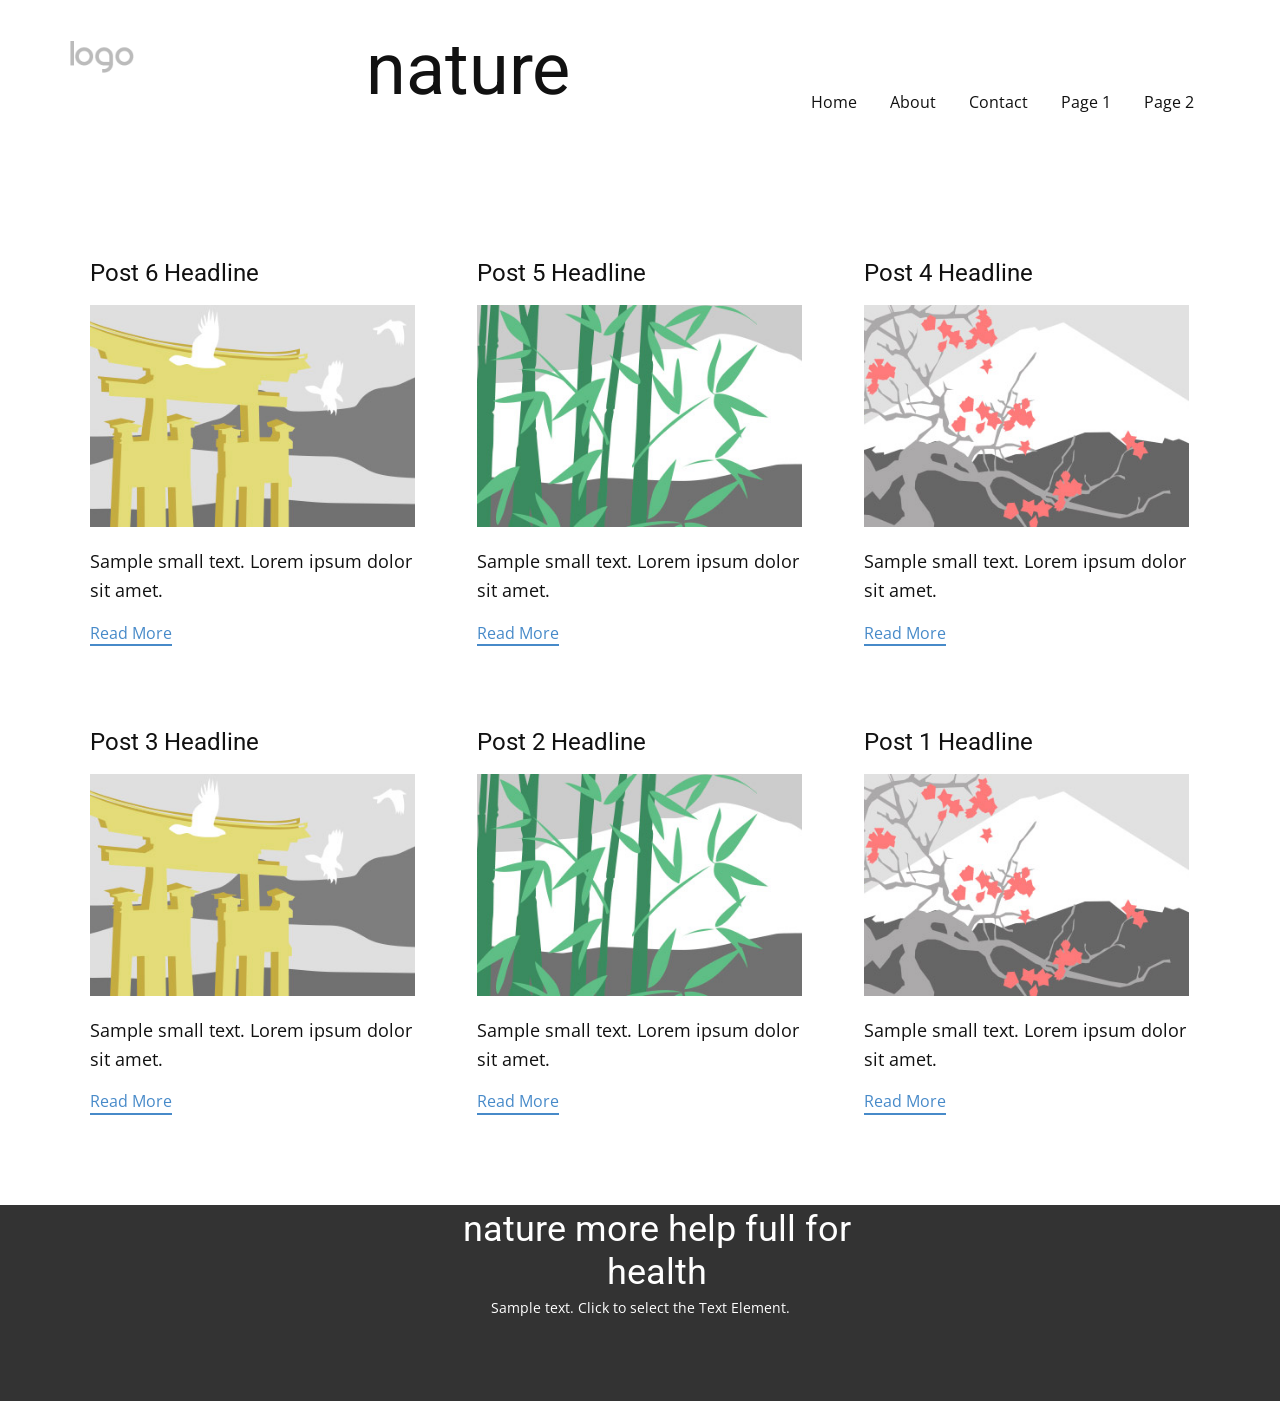
<file: blog/blog.html>
<!DOCTYPE html>
<html style="font-size: 16px;" lang="en"><head>
    <meta name="viewport" content="width=device-width, initial-scale=1.0">
    <meta charset="utf-8">
    <meta name="keywords" content="nature">
    <meta name="description" content="">
    <title>Blog</title>
    <link rel="stylesheet" href="../nicepage.css" media="screen">
<link rel="stylesheet" href="../Blog-Template.css" media="screen">
    <script class="u-script" type="text/javascript" src="../jquery.js" defer=""></script>
    <script class="u-script" type="text/javascript" src="../nicepage.js" defer=""></script>
    <meta name="generator" content="Nicepage 8.6.23, nicepage.com">
    
    
    
    <link id="u-page-google-font" rel="stylesheet" href="https://fonts.googleapis.com/css2?display=swap&amp;family=Roboto:ital,wght@0,100;0,200;0,300;0,400;0,500;0,600;0,700;0,800;0,900;1,100;1,200;1,300;1,400;1,500;1,600;1,700;1,800;1,900&amp;family=Open+Sans:ital,wght@0,300;0,400;0,500;0,600;0,700;0,800;1,300;1,400;1,500;1,600;1,700;1,800">
    <script type="application/ld+json">{
		"@context": "http://schema.org",
		"@type": "Organization",
		"name": "",
		"logo": "images/default-logo.png"
}</script>
    <meta name="theme-color" content="#478ac9">
  <meta data-intl-tel-input-cdn-path="intlTelInput/"></head>
  <body data-path-to-root="../" data-include-products="false" class="u-body u-xl-mode" data-lang="en"><header class="u-clearfix u-header u-header" id="header-1"><div class="u-clearfix u-sheet u-valign-middle-lg u-valign-middle-md u-valign-middle-sm u-valign-middle-xs u-sheet-1">
        <a href="#" class="u-image u-logo u-image-1">
          <img src="../images/default-logo.png" class="u-logo-image u-logo-image-1">
        </a>
        <h1 class="u-text u-text-default u-text-1">nature</h1>
        <nav class="u-menu u-menu-one-level u-offcanvas u-menu-1" role="navigation" aria-label="Menu navigation">
          <div class="menu-collapse" style="font-size: 1rem; letter-spacing: 0px;">
            <a class="u-button-style u-custom-left-right-menu-spacing u-custom-padding-bottom u-custom-top-bottom-menu-spacing u-hamburger-link u-nav-link u-text-active-palette-1-base u-text-hover-palette-2-base" href="#" tabindex="-1" aria-label="Open menu" aria-controls="2309">
              <svg class="u-svg-link" viewBox="0 0 24 24"><use xlink:href="#menu-hamburger"></use></svg>
              <svg class="u-svg-content" version="1.1" id="menu-hamburger" viewBox="0 0 16 16" x="0px" y="0px" xmlns:xlink="http://www.w3.org/1999/xlink" xmlns="http://www.w3.org/2000/svg"><g><rect y="1" width="16" height="2"></rect><rect y="7" width="16" height="2"></rect><rect y="13" width="16" height="2"></rect>
</g></svg>
            </a>
          </div>
          <div class="u-custom-menu u-nav-container">
            <ul class="u-nav u-unstyled u-nav-1" role="menubar"><li role="none" class="u-nav-item"><a role="menuitem" class="u-button-style u-nav-link u-text-active-palette-1-base u-text-hover-palette-2-base u-nav-link-2" href="../">Home</a>
</li><li role="none" class="u-nav-item"><a role="menuitem" class="u-button-style u-nav-link u-text-active-palette-1-base u-text-hover-palette-2-base u-nav-link-2" href="../About.html">About</a>
</li><li role="none" class="u-nav-item"><a role="menuitem" class="u-button-style u-nav-link u-text-active-palette-1-base u-text-hover-palette-2-base u-nav-link-2" href="../Contact.html">Contact</a>
</li><li role="none" class="u-nav-item"><a role="menuitem" class="u-button-style u-nav-link u-text-active-palette-1-base u-text-hover-palette-2-base u-nav-link-2" href="../Page-1.html">Page 1</a>
</li><li role="none" class="u-nav-item"><a role="menuitem" class="u-button-style u-nav-link u-text-active-palette-1-base u-text-hover-palette-2-base u-nav-link-2" href="../Page-2.html">Page 2</a>
</li></ul>
          </div>
          <div class="u-custom-menu u-nav-container-collapse" id="2309" role="region" aria-label="Menu panel">
            <div class="u-black u-container-style u-inner-container-layout u-opacity u-opacity-95 u-sidenav">
              <div class="u-inner-container-layout u-sidenav-overflow">
                <div class="u-menu-close" tabindex="-1" aria-label="Close menu"></div>
                <ul class="u-align-center u-nav u-popupmenu-items u-unstyled u-nav-2" role="menubar"><li role="none" class="u-nav-item"><a role="menuitem" class="u-button-style u-nav-link" href="../">Home</a>
</li><li role="none" class="u-nav-item"><a role="menuitem" class="u-button-style u-nav-link" href="../About.html">About</a>
</li><li role="none" class="u-nav-item"><a role="menuitem" class="u-button-style u-nav-link" href="../Contact.html">Contact</a>
</li><li role="none" class="u-nav-item"><a role="menuitem" class="u-button-style u-nav-link" href="../Page-1.html">Page 1</a>
</li><li role="none" class="u-nav-item"><a role="menuitem" class="u-button-style u-nav-link" href="../Page-2.html">Page 2</a>
</li></ul>
              </div>
            </div>
            <div class="u-black u-menu-overlay u-opacity u-opacity-70"></div>
          </div>
        </nav>
      </div></header>
    <section class="u-clearfix u-section-1" id="block-3">
      <div class="u-clearfix u-sheet u-valign-middle u-sheet-1"><!--blog--><!--blog_options_json--><!--{"type":"Recent","source":"","tags":"","count":""}--><!--/blog_options_json-->
        <div class="u-blog u-expanded-width u-repeater u-repeater-1" data-blog-id="blog-1"><!--blog_post-->
          <div class="u-blog-post u-container-style u-repeater-item u-white u-repeater-item-1"><meta name="twitter:description" content="Sample small text. Lorem ipsum dolor sit amet."><meta name="description" content="Sample small text. Lorem ipsum dolor sit amet."><meta property="og:type" content="article"><meta property="og:title" content="Post 6 Headline"><meta property="og:description" content="Sample small text. Lorem ipsum dolor sit amet."><meta property="og:image" content="../images/8ad73f3c.jpeg">
            <div class="u-container-layout u-similar-container u-valign-top u-container-layout-1"><!--blog_post_header-->
              <h4 class="u-blog-control u-text u-text-1">
                <a class="u-post-header-link" href="../blog/post-5.html">Post 6 Headline</a>
              </h4><!--/blog_post_header--><!--blog_post_image-->
              <img alt="" class="u-blog-control u-expanded-width u-image u-image-default u-image-1" src="../images/8ad73f3c.jpeg" data-href="../blog/post-5.html"><!--/blog_post_image--><!--blog_post_content-->
              <div class="u-blog-control u-post-content u-text u-text-2 fr-view">Sample small text. Lorem ipsum dolor sit amet.</div><!--/blog_post_content--><!--blog_post_readmore-->
              <a href="../blog/post-5.html" class="u-blog-control u-border-2 u-border-palette-1-base u-btn u-btn-rectangle u-button-style u-none u-btn-1"><!--blog_post_readmore_content--><!--options_json--><!--{"content":"","defaultValue":"Read More"}--><!--/options_json-->Read More<!--/blog_post_readmore_content--></a><!--/blog_post_readmore-->
            </div>
          </div><div class="u-blog-post u-container-style u-repeater-item u-video-cover u-white"><meta name="twitter:description" content="Sample small text. Lorem ipsum dolor sit amet."><meta name="description" content="Sample small text. Lorem ipsum dolor sit amet."><meta property="og:type" content="article"><meta property="og:title" content="Post 5 Headline"><meta property="og:description" content="Sample small text. Lorem ipsum dolor sit amet."><meta property="og:image" content="../images/68f64b9d.jpeg">
            <div class="u-container-layout u-similar-container u-valign-top u-container-layout-2"><!--blog_post_header-->
              <h4 class="u-blog-control u-text u-text-3">
                <a class="u-post-header-link" href="../blog/post-4.html">Post 5 Headline</a>
              </h4><!--/blog_post_header--><!--blog_post_image-->
              <img alt="" class="u-blog-control u-expanded-width u-image u-image-default u-image-2" src="../images/68f64b9d.jpeg" data-href="../blog/post-4.html"><!--/blog_post_image--><!--blog_post_content-->
              <div class="u-blog-control u-post-content u-text u-text-4 fr-view">Sample small text. Lorem ipsum dolor sit amet.</div><!--/blog_post_content--><!--blog_post_readmore-->
              <a href="../blog/post-4.html" class="u-blog-control u-border-2 u-border-palette-1-base u-btn u-btn-rectangle u-button-style u-none u-btn-2"><!--blog_post_readmore_content--><!--options_json--><!--{"content":"","defaultValue":"Read More"}--><!--/options_json-->Read More<!--/blog_post_readmore_content--></a><!--/blog_post_readmore-->
            </div>
          </div><div class="u-blog-post u-container-style u-repeater-item u-video-cover u-white"><meta name="twitter:description" content="Sample small text. Lorem ipsum dolor sit amet."><meta name="description" content="Sample small text. Lorem ipsum dolor sit amet."><meta property="og:type" content="article"><meta property="og:title" content="Post 4 Headline"><meta property="og:description" content="Sample small text. Lorem ipsum dolor sit amet."><meta property="og:image" content="../images/0fd3416c.jpeg">
            <div class="u-container-layout u-similar-container u-valign-top u-container-layout-3"><!--blog_post_header-->
              <h4 class="u-blog-control u-text u-text-5">
                <a class="u-post-header-link" href="../blog/post-3.html">Post 4 Headline</a>
              </h4><!--/blog_post_header--><!--blog_post_image-->
              <img alt="" class="u-blog-control u-expanded-width u-image u-image-default u-image-3" src="../images/0fd3416c.jpeg" data-href="../blog/post-3.html"><!--/blog_post_image--><!--blog_post_content-->
              <div class="u-blog-control u-post-content u-text u-text-6 fr-view">Sample small text. Lorem ipsum dolor sit amet.</div><!--/blog_post_content--><!--blog_post_readmore-->
              <a href="../blog/post-3.html" class="u-blog-control u-border-2 u-border-palette-1-base u-btn u-btn-rectangle u-button-style u-none u-btn-3"><!--blog_post_readmore_content--><!--options_json--><!--{"content":"","defaultValue":"Read More"}--><!--/options_json-->Read More<!--/blog_post_readmore_content--></a><!--/blog_post_readmore-->
            </div>
          </div><div class="u-blog-post u-container-style u-repeater-item u-white u-repeater-item-1"><meta name="twitter:description" content="Sample small text. Lorem ipsum dolor sit amet."><meta name="description" content="Sample small text. Lorem ipsum dolor sit amet."><meta property="og:type" content="article"><meta property="og:title" content="Post 3 Headline"><meta property="og:description" content="Sample small text. Lorem ipsum dolor sit amet."><meta property="og:image" content="../images/8ad73f3c.jpeg">
            <div class="u-container-layout u-similar-container u-valign-top u-container-layout-1"><!--blog_post_header-->
              <h4 class="u-blog-control u-text u-text-1">
                <a class="u-post-header-link" href="../blog/post-2.html">Post 3 Headline</a>
              </h4><!--/blog_post_header--><!--blog_post_image-->
              <img alt="" class="u-blog-control u-expanded-width u-image u-image-default u-image-1" src="../images/8ad73f3c.jpeg" data-href="../blog/post-2.html"><!--/blog_post_image--><!--blog_post_content-->
              <div class="u-blog-control u-post-content u-text u-text-2 fr-view">Sample small text. Lorem ipsum dolor sit amet.</div><!--/blog_post_content--><!--blog_post_readmore-->
              <a href="../blog/post-2.html" class="u-blog-control u-border-2 u-border-palette-1-base u-btn u-btn-rectangle u-button-style u-none u-btn-1"><!--blog_post_readmore_content--><!--options_json--><!--{"content":"","defaultValue":"Read More"}--><!--/options_json-->Read More<!--/blog_post_readmore_content--></a><!--/blog_post_readmore-->
            </div>
          </div><div class="u-blog-post u-container-style u-repeater-item u-video-cover u-white"><meta name="twitter:description" content="Sample small text. Lorem ipsum dolor sit amet."><meta name="description" content="Sample small text. Lorem ipsum dolor sit amet."><meta property="og:type" content="article"><meta property="og:title" content="Post 2 Headline"><meta property="og:description" content="Sample small text. Lorem ipsum dolor sit amet."><meta property="og:image" content="../images/68f64b9d.jpeg">
            <div class="u-container-layout u-similar-container u-valign-top u-container-layout-2"><!--blog_post_header-->
              <h4 class="u-blog-control u-text u-text-3">
                <a class="u-post-header-link" href="../blog/post-1.html">Post 2 Headline</a>
              </h4><!--/blog_post_header--><!--blog_post_image-->
              <img alt="" class="u-blog-control u-expanded-width u-image u-image-default u-image-2" src="../images/68f64b9d.jpeg" data-href="../blog/post-1.html"><!--/blog_post_image--><!--blog_post_content-->
              <div class="u-blog-control u-post-content u-text u-text-4 fr-view">Sample small text. Lorem ipsum dolor sit amet.</div><!--/blog_post_content--><!--blog_post_readmore-->
              <a href="../blog/post-1.html" class="u-blog-control u-border-2 u-border-palette-1-base u-btn u-btn-rectangle u-button-style u-none u-btn-2"><!--blog_post_readmore_content--><!--options_json--><!--{"content":"","defaultValue":"Read More"}--><!--/options_json-->Read More<!--/blog_post_readmore_content--></a><!--/blog_post_readmore-->
            </div>
          </div><div class="u-blog-post u-container-style u-repeater-item u-video-cover u-white"><meta name="twitter:description" content="Sample small text. Lorem ipsum dolor sit amet."><meta name="description" content="Sample small text. Lorem ipsum dolor sit amet."><meta property="og:type" content="article"><meta property="og:title" content="Post 1 Headline"><meta property="og:description" content="Sample small text. Lorem ipsum dolor sit amet."><meta property="og:image" content="../images/0fd3416c.jpeg">
            <div class="u-container-layout u-similar-container u-valign-top u-container-layout-3"><!--blog_post_header-->
              <h4 class="u-blog-control u-text u-text-5">
                <a class="u-post-header-link" href="../blog/post.html">Post 1 Headline</a>
              </h4><!--/blog_post_header--><!--blog_post_image-->
              <img alt="" class="u-blog-control u-expanded-width u-image u-image-default u-image-3" src="../images/0fd3416c.jpeg" data-href="../blog/post.html"><!--/blog_post_image--><!--blog_post_content-->
              <div class="u-blog-control u-post-content u-text u-text-6 fr-view">Sample small text. Lorem ipsum dolor sit amet.</div><!--/blog_post_content--><!--blog_post_readmore-->
              <a href="../blog/post.html" class="u-blog-control u-border-2 u-border-palette-1-base u-btn u-btn-rectangle u-button-style u-none u-btn-3"><!--blog_post_readmore_content--><!--options_json--><!--{"content":"","defaultValue":"Read More"}--><!--/options_json-->Read More<!--/blog_post_readmore_content--></a><!--/blog_post_readmore-->
            </div>
          </div><!--/blog_post--><!--blog_post-->
          <!--/blog_post--><!--blog_post-->
          <!--/blog_post-->
        </div><!--/blog-->
      </div>
    </section>
    
    
    
    <footer class="u-align-center u-clearfix u-container-align-center u-footer u-grey-80 u-footer" id="footer-1"><div class="u-clearfix u-sheet u-sheet-1">
        <h3 class="u-text u-text-1">nature more help full for health</h3>
        <p class="u-small-text u-text u-text-variant u-text-2">Sample text. Click to select the Text Element.</p>
      </div></footer>
    <section class="u-backlink u-clearfix u-grey-80"></section>
  
</body></html>
</file>
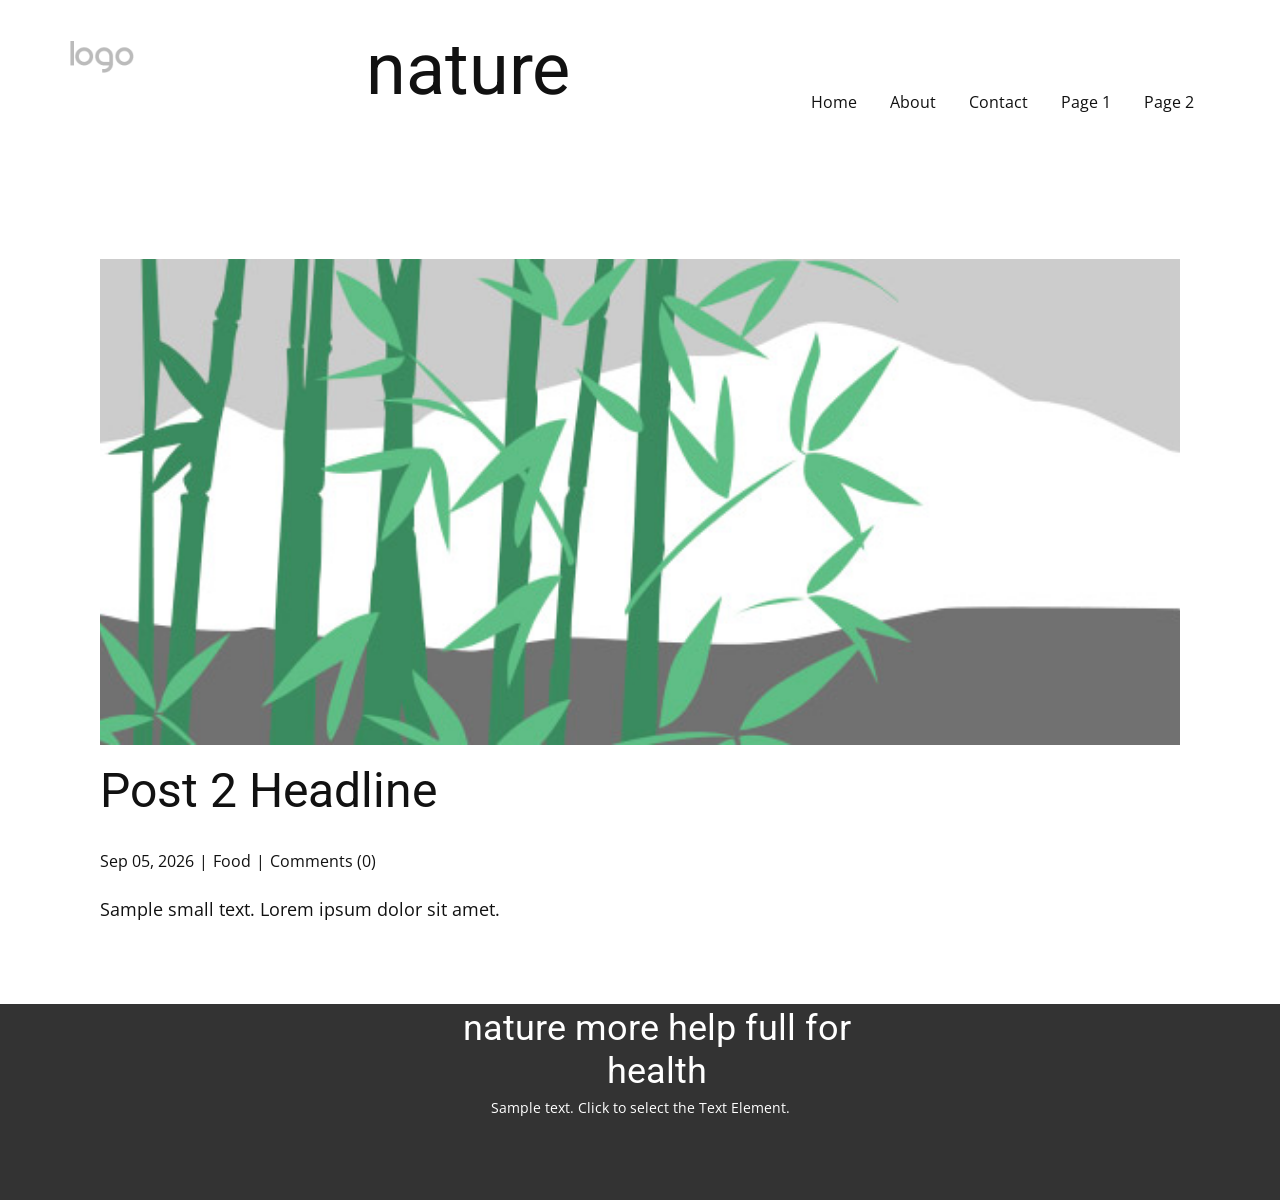
<file: blog/post-1.html>
<!DOCTYPE html>
<html style="font-size: 16px;" lang="en"><head>
    <meta name="viewport" content="width=device-width, initial-scale=1.0">
    <meta charset="utf-8">
    <meta name="keywords" content="Post 6 Headline">
    <meta name="description" content="Sample small text. Lorem ipsum dolor sit amet.">
    <title>Post 2 Headline</title>
    <link rel="stylesheet" href="../nicepage.css" media="screen">
<link rel="stylesheet" href="../Post-Template.css" media="screen">
    <script class="u-script" type="text/javascript" src="../jquery.js" defer=""></script>
    <script class="u-script" type="text/javascript" src="../nicepage.js" defer=""></script>
    <meta name="generator" content="Nicepage 8.6.23, nicepage.com">
    
    
    
    <link id="u-page-google-font" rel="stylesheet" href="https://fonts.googleapis.com/css2?display=swap&amp;family=Roboto:ital,wght@0,100;0,200;0,300;0,400;0,500;0,600;0,700;0,800;0,900;1,100;1,200;1,300;1,400;1,500;1,600;1,700;1,800;1,900&amp;family=Open+Sans:ital,wght@0,300;0,400;0,500;0,600;0,700;0,800;1,300;1,400;1,500;1,600;1,700;1,800">
    <script type="application/ld+json">{
		"@context": "http://schema.org",
		"@type": "Organization",
		"name": "",
		"logo": "images/default-logo.png"
}</script>
    <meta name="theme-color" content="#478ac9">
  <meta data-intl-tel-input-cdn-path="intlTelInput/"><meta name="twitter:description" content="Sample small text. Lorem ipsum dolor sit amet."><meta property="og:type" content="article"><meta property="og:title" content="Post 2 Headline"><meta property="og:description" content="Sample small text. Lorem ipsum dolor sit amet."><meta property="og:image" content="../images/68f64b9d.jpeg"></head>
  <body data-path-to-root="./" data-include-products="false" class="u-body u-xl-mode" data-lang="en"><header class="u-clearfix u-header u-header" id="header-1"><div class="u-clearfix u-sheet u-valign-middle-lg u-valign-middle-md u-valign-middle-sm u-valign-middle-xs u-sheet-1">
        <a href="#" class="u-image u-logo u-image-1">
          <img src="../images/default-logo.png" class="u-logo-image u-logo-image-1">
        </a>
        <h1 class="u-text u-text-default u-text-1">nature</h1>
        <nav class="u-menu u-menu-one-level u-offcanvas u-menu-1" role="navigation" aria-label="Menu navigation">
          <div class="menu-collapse" style="font-size: 1rem; letter-spacing: 0px;">
            <a class="u-button-style u-custom-left-right-menu-spacing u-custom-padding-bottom u-custom-top-bottom-menu-spacing u-hamburger-link u-nav-link u-text-active-palette-1-base u-text-hover-palette-2-base" href="#" tabindex="-1" aria-label="Open menu" aria-controls="2309">
              <svg class="u-svg-link" viewBox="0 0 24 24"><use xlink:href="#menu-hamburger"></use></svg>
              <svg class="u-svg-content" version="1.1" id="menu-hamburger" viewBox="0 0 16 16" x="0px" y="0px" xmlns:xlink="http://www.w3.org/1999/xlink" xmlns="http://www.w3.org/2000/svg"><g><rect y="1" width="16" height="2"></rect><rect y="7" width="16" height="2"></rect><rect y="13" width="16" height="2"></rect>
</g></svg>
            </a>
          </div>
          <div class="u-custom-menu u-nav-container">
            <ul class="u-nav u-unstyled u-nav-1" role="menubar"><li role="none" class="u-nav-item"><a role="menuitem" class="u-button-style u-nav-link u-text-active-palette-1-base u-text-hover-palette-2-base u-nav-link-2" href="../">Home</a>
</li><li role="none" class="u-nav-item"><a role="menuitem" class="u-button-style u-nav-link u-text-active-palette-1-base u-text-hover-palette-2-base u-nav-link-2" href="../About.html">About</a>
</li><li role="none" class="u-nav-item"><a role="menuitem" class="u-button-style u-nav-link u-text-active-palette-1-base u-text-hover-palette-2-base u-nav-link-2" href="../Contact.html">Contact</a>
</li><li role="none" class="u-nav-item"><a role="menuitem" class="u-button-style u-nav-link u-text-active-palette-1-base u-text-hover-palette-2-base u-nav-link-2" href="../Page-1.html">Page 1</a>
</li><li role="none" class="u-nav-item"><a role="menuitem" class="u-button-style u-nav-link u-text-active-palette-1-base u-text-hover-palette-2-base u-nav-link-2" href="../Page-2.html">Page 2</a>
</li></ul>
          </div>
          <div class="u-custom-menu u-nav-container-collapse" id="2309" role="region" aria-label="Menu panel">
            <div class="u-black u-container-style u-inner-container-layout u-opacity u-opacity-95 u-sidenav">
              <div class="u-inner-container-layout u-sidenav-overflow">
                <div class="u-menu-close" tabindex="-1" aria-label="Close menu"></div>
                <ul class="u-align-center u-nav u-popupmenu-items u-unstyled u-nav-2" role="menubar"><li role="none" class="u-nav-item"><a role="menuitem" class="u-button-style u-nav-link" href="../">Home</a>
</li><li role="none" class="u-nav-item"><a role="menuitem" class="u-button-style u-nav-link" href="../About.html">About</a>
</li><li role="none" class="u-nav-item"><a role="menuitem" class="u-button-style u-nav-link" href="../Contact.html">Contact</a>
</li><li role="none" class="u-nav-item"><a role="menuitem" class="u-button-style u-nav-link" href="../Page-1.html">Page 1</a>
</li><li role="none" class="u-nav-item"><a role="menuitem" class="u-button-style u-nav-link" href="../Page-2.html">Page 2</a>
</li></ul>
              </div>
            </div>
            <div class="u-black u-menu-overlay u-opacity u-opacity-70"></div>
          </div>
        </nav>
      </div></header>
    <section class="u-align-center u-clearfix u-section-1" id="block-3">
      <div class="u-clearfix u-sheet u-valign-middle-md u-valign-middle-sm u-valign-middle-xs u-sheet-1"><!--post_details--><!--post_details_options_json--><!--{"source":""}--><!--/post_details_options_json--><!--blog_post-->
        <div class="u-container-style u-expanded-width u-post-details u-post-details-1">
          <div class="u-container-layout u-valign-middle u-container-layout-1"><!--blog_post_image-->
            <img alt="" class="u-blog-control u-expanded-width u-image u-image-default u-image-1" src="../images/68f64b9d.jpeg"><!--/blog_post_image--><!--blog_post_header-->
            <h2 class="u-blog-control u-text u-text-1">Post 2 Headline</h2><!--/blog_post_header--><!--blog_post_metadata-->
            <div class="u-blog-control u-metadata u-metadata-1"><!--blog_post_metadata_date--><span class="u-meta-date u-meta-icon">Sep 05, 2026</span><!--/blog_post_metadata_date--><!--blog_post_metadata_category--><span class="u-meta-category u-meta-icon"><a href="/blog/blog.html#/blog-1///1">Food</a></span><!--/blog_post_metadata_category--><!--blog_post_metadata_comments--><span class="u-meta-comments u-meta-icon"><!--blog_post_metadata_comments_content-->Comments (0)<!--/blog_post_metadata_comments_content--></span><!--/blog_post_metadata_comments-->
            </div><!--/blog_post_metadata--><!--blog_post_content-->
            <div class="u-align-justify u-blog-control u-post-content u-text u-text-2 fr-view">
  <p>Sample small text. Lorem ipsum dolor sit amet.</p>
  </div><!--/blog_post_content-->
          </div>
        </div><!--/blog_post--><!--/post_details-->
      </div>
    </section>
    
    
    
    <footer class="u-align-center u-clearfix u-container-align-center u-footer u-grey-80 u-footer" id="footer-1"><div class="u-clearfix u-sheet u-sheet-1">
        <h3 class="u-text u-text-1">nature more help full for health</h3>
        <p class="u-small-text u-text u-text-variant u-text-2">Sample text. Click to select the Text Element.</p>
      </div></footer>
    <section class="u-backlink u-clearfix u-grey-80"></section>
  
</body></html>
</file>
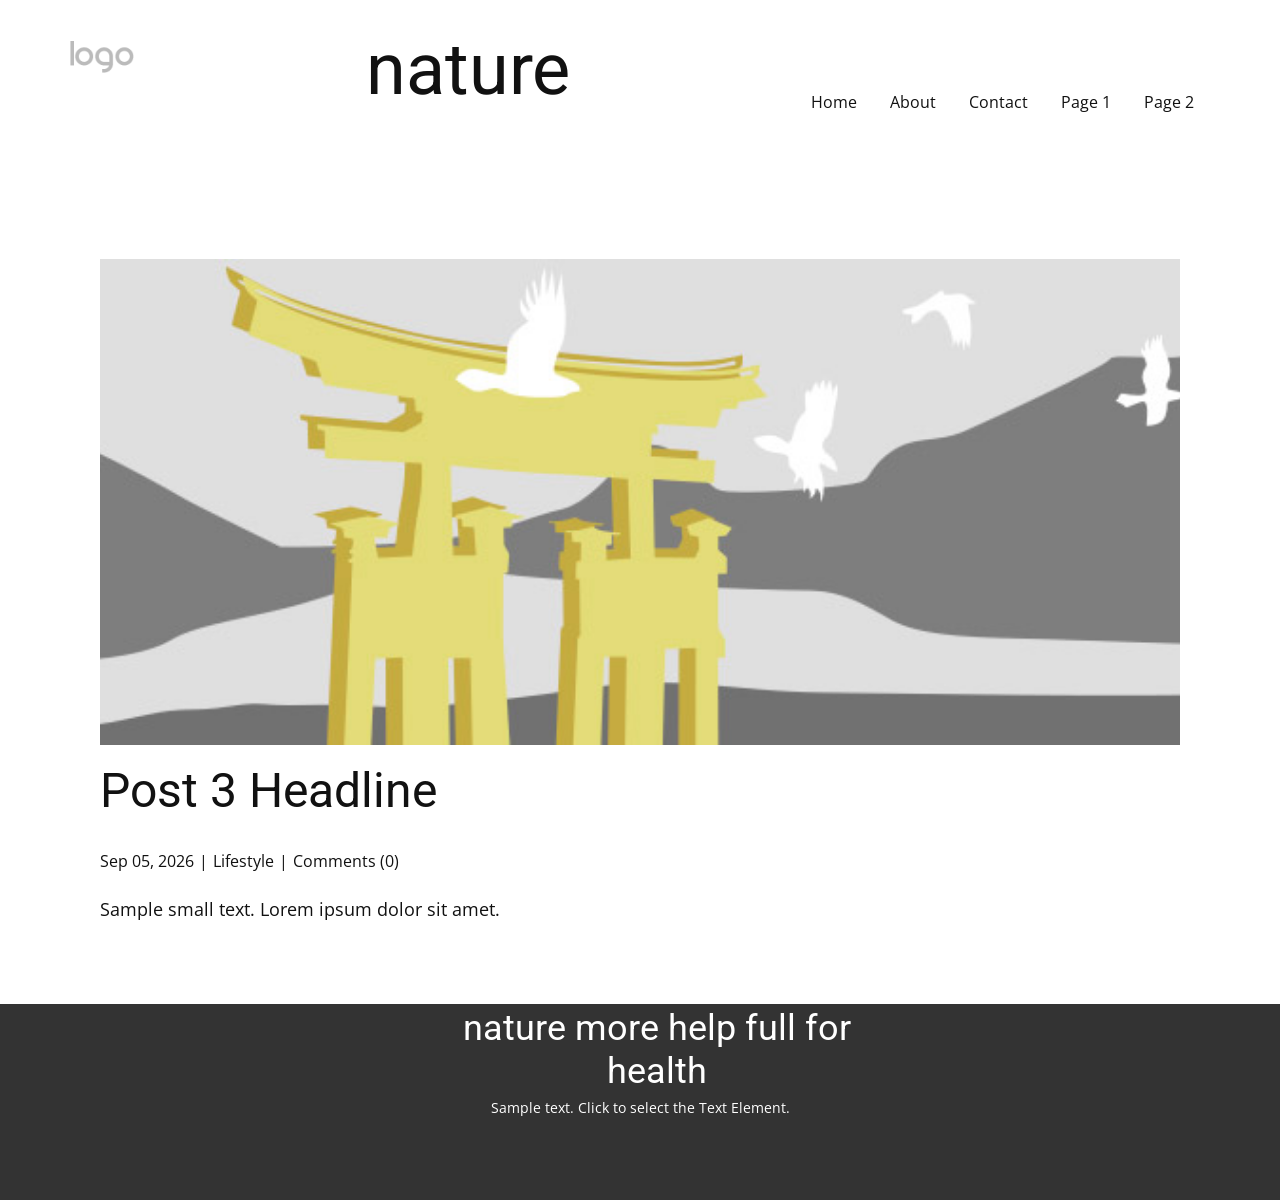
<file: blog/post-2.html>
<!DOCTYPE html>
<html style="font-size: 16px;" lang="en"><head>
    <meta name="viewport" content="width=device-width, initial-scale=1.0">
    <meta charset="utf-8">
    <meta name="keywords" content="Post 6 Headline">
    <meta name="description" content="Sample small text. Lorem ipsum dolor sit amet.">
    <title>Post 3 Headline</title>
    <link rel="stylesheet" href="../nicepage.css" media="screen">
<link rel="stylesheet" href="../Post-Template.css" media="screen">
    <script class="u-script" type="text/javascript" src="../jquery.js" defer=""></script>
    <script class="u-script" type="text/javascript" src="../nicepage.js" defer=""></script>
    <meta name="generator" content="Nicepage 8.6.23, nicepage.com">
    
    
    
    <link id="u-page-google-font" rel="stylesheet" href="https://fonts.googleapis.com/css2?display=swap&amp;family=Roboto:ital,wght@0,100;0,200;0,300;0,400;0,500;0,600;0,700;0,800;0,900;1,100;1,200;1,300;1,400;1,500;1,600;1,700;1,800;1,900&amp;family=Open+Sans:ital,wght@0,300;0,400;0,500;0,600;0,700;0,800;1,300;1,400;1,500;1,600;1,700;1,800">
    <script type="application/ld+json">{
		"@context": "http://schema.org",
		"@type": "Organization",
		"name": "",
		"logo": "images/default-logo.png"
}</script>
    <meta name="theme-color" content="#478ac9">
  <meta data-intl-tel-input-cdn-path="intlTelInput/"><meta name="twitter:description" content="Sample small text. Lorem ipsum dolor sit amet."><meta property="og:type" content="article"><meta property="og:title" content="Post 3 Headline"><meta property="og:description" content="Sample small text. Lorem ipsum dolor sit amet."><meta property="og:image" content="../images/8ad73f3c.jpeg"></head>
  <body data-path-to-root="./" data-include-products="false" class="u-body u-xl-mode" data-lang="en"><header class="u-clearfix u-header u-header" id="header-1"><div class="u-clearfix u-sheet u-valign-middle-lg u-valign-middle-md u-valign-middle-sm u-valign-middle-xs u-sheet-1">
        <a href="#" class="u-image u-logo u-image-1">
          <img src="../images/default-logo.png" class="u-logo-image u-logo-image-1">
        </a>
        <h1 class="u-text u-text-default u-text-1">nature</h1>
        <nav class="u-menu u-menu-one-level u-offcanvas u-menu-1" role="navigation" aria-label="Menu navigation">
          <div class="menu-collapse" style="font-size: 1rem; letter-spacing: 0px;">
            <a class="u-button-style u-custom-left-right-menu-spacing u-custom-padding-bottom u-custom-top-bottom-menu-spacing u-hamburger-link u-nav-link u-text-active-palette-1-base u-text-hover-palette-2-base" href="#" tabindex="-1" aria-label="Open menu" aria-controls="2309">
              <svg class="u-svg-link" viewBox="0 0 24 24"><use xlink:href="#menu-hamburger"></use></svg>
              <svg class="u-svg-content" version="1.1" id="menu-hamburger" viewBox="0 0 16 16" x="0px" y="0px" xmlns:xlink="http://www.w3.org/1999/xlink" xmlns="http://www.w3.org/2000/svg"><g><rect y="1" width="16" height="2"></rect><rect y="7" width="16" height="2"></rect><rect y="13" width="16" height="2"></rect>
</g></svg>
            </a>
          </div>
          <div class="u-custom-menu u-nav-container">
            <ul class="u-nav u-unstyled u-nav-1" role="menubar"><li role="none" class="u-nav-item"><a role="menuitem" class="u-button-style u-nav-link u-text-active-palette-1-base u-text-hover-palette-2-base u-nav-link-2" href="../">Home</a>
</li><li role="none" class="u-nav-item"><a role="menuitem" class="u-button-style u-nav-link u-text-active-palette-1-base u-text-hover-palette-2-base u-nav-link-2" href="../About.html">About</a>
</li><li role="none" class="u-nav-item"><a role="menuitem" class="u-button-style u-nav-link u-text-active-palette-1-base u-text-hover-palette-2-base u-nav-link-2" href="../Contact.html">Contact</a>
</li><li role="none" class="u-nav-item"><a role="menuitem" class="u-button-style u-nav-link u-text-active-palette-1-base u-text-hover-palette-2-base u-nav-link-2" href="../Page-1.html">Page 1</a>
</li><li role="none" class="u-nav-item"><a role="menuitem" class="u-button-style u-nav-link u-text-active-palette-1-base u-text-hover-palette-2-base u-nav-link-2" href="../Page-2.html">Page 2</a>
</li></ul>
          </div>
          <div class="u-custom-menu u-nav-container-collapse" id="2309" role="region" aria-label="Menu panel">
            <div class="u-black u-container-style u-inner-container-layout u-opacity u-opacity-95 u-sidenav">
              <div class="u-inner-container-layout u-sidenav-overflow">
                <div class="u-menu-close" tabindex="-1" aria-label="Close menu"></div>
                <ul class="u-align-center u-nav u-popupmenu-items u-unstyled u-nav-2" role="menubar"><li role="none" class="u-nav-item"><a role="menuitem" class="u-button-style u-nav-link" href="../">Home</a>
</li><li role="none" class="u-nav-item"><a role="menuitem" class="u-button-style u-nav-link" href="../About.html">About</a>
</li><li role="none" class="u-nav-item"><a role="menuitem" class="u-button-style u-nav-link" href="../Contact.html">Contact</a>
</li><li role="none" class="u-nav-item"><a role="menuitem" class="u-button-style u-nav-link" href="../Page-1.html">Page 1</a>
</li><li role="none" class="u-nav-item"><a role="menuitem" class="u-button-style u-nav-link" href="../Page-2.html">Page 2</a>
</li></ul>
              </div>
            </div>
            <div class="u-black u-menu-overlay u-opacity u-opacity-70"></div>
          </div>
        </nav>
      </div></header>
    <section class="u-align-center u-clearfix u-section-1" id="block-3">
      <div class="u-clearfix u-sheet u-valign-middle-md u-valign-middle-sm u-valign-middle-xs u-sheet-1"><!--post_details--><!--post_details_options_json--><!--{"source":""}--><!--/post_details_options_json--><!--blog_post-->
        <div class="u-container-style u-expanded-width u-post-details u-post-details-1">
          <div class="u-container-layout u-valign-middle u-container-layout-1"><!--blog_post_image-->
            <img alt="" class="u-blog-control u-expanded-width u-image u-image-default u-image-1" src="../images/8ad73f3c.jpeg"><!--/blog_post_image--><!--blog_post_header-->
            <h2 class="u-blog-control u-text u-text-1">Post 3 Headline</h2><!--/blog_post_header--><!--blog_post_metadata-->
            <div class="u-blog-control u-metadata u-metadata-1"><!--blog_post_metadata_date--><span class="u-meta-date u-meta-icon">Sep 05, 2026</span><!--/blog_post_metadata_date--><!--blog_post_metadata_category--><span class="u-meta-category u-meta-icon"><a href="/blog/blog.html#/blog-1///3">Lifestyle</a></span><!--/blog_post_metadata_category--><!--blog_post_metadata_comments--><span class="u-meta-comments u-meta-icon"><!--blog_post_metadata_comments_content-->Comments (0)<!--/blog_post_metadata_comments_content--></span><!--/blog_post_metadata_comments-->
            </div><!--/blog_post_metadata--><!--blog_post_content-->
            <div class="u-align-justify u-blog-control u-post-content u-text u-text-2 fr-view">
  <p>Sample small text. Lorem ipsum dolor sit amet.</p>
  </div><!--/blog_post_content-->
          </div>
        </div><!--/blog_post--><!--/post_details-->
      </div>
    </section>
    
    
    
    <footer class="u-align-center u-clearfix u-container-align-center u-footer u-grey-80 u-footer" id="footer-1"><div class="u-clearfix u-sheet u-sheet-1">
        <h3 class="u-text u-text-1">nature more help full for health</h3>
        <p class="u-small-text u-text u-text-variant u-text-2">Sample text. Click to select the Text Element.</p>
      </div></footer>
    <section class="u-backlink u-clearfix u-grey-80"></section>
  
</body></html>
</file>
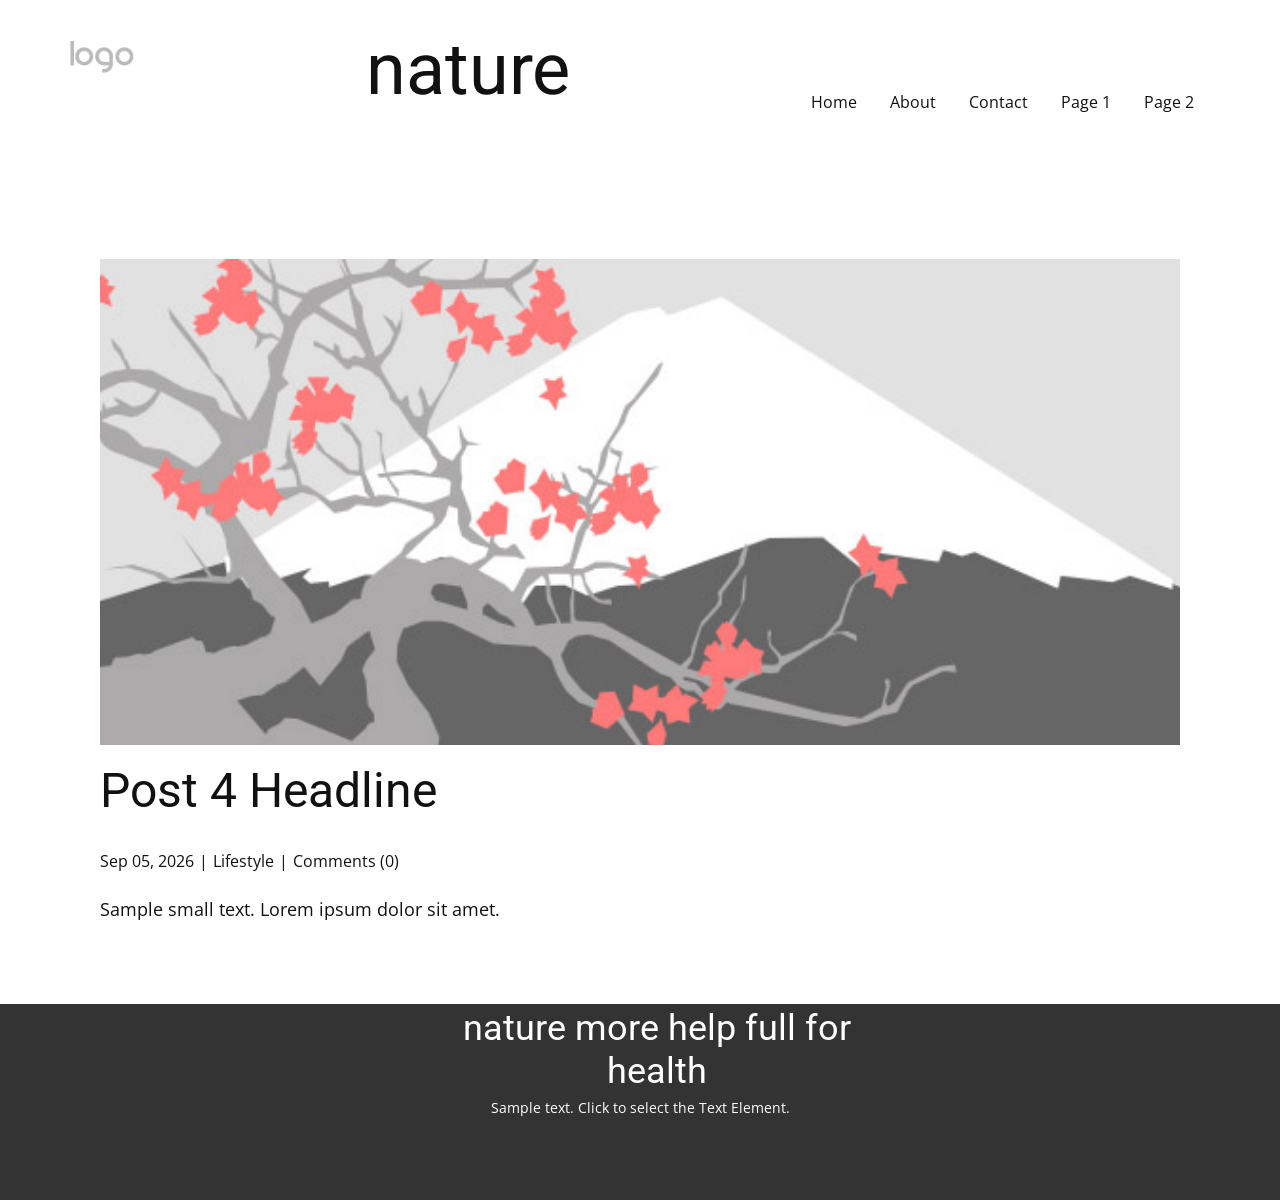
<file: blog/post-3.html>
<!DOCTYPE html>
<html style="font-size: 16px;" lang="en"><head>
    <meta name="viewport" content="width=device-width, initial-scale=1.0">
    <meta charset="utf-8">
    <meta name="keywords" content="Post 6 Headline">
    <meta name="description" content="Sample small text. Lorem ipsum dolor sit amet.">
    <title>Post 4 Headline</title>
    <link rel="stylesheet" href="../nicepage.css" media="screen">
<link rel="stylesheet" href="../Post-Template.css" media="screen">
    <script class="u-script" type="text/javascript" src="../jquery.js" defer=""></script>
    <script class="u-script" type="text/javascript" src="../nicepage.js" defer=""></script>
    <meta name="generator" content="Nicepage 8.6.23, nicepage.com">
    
    
    
    <link id="u-page-google-font" rel="stylesheet" href="https://fonts.googleapis.com/css2?display=swap&amp;family=Roboto:ital,wght@0,100;0,200;0,300;0,400;0,500;0,600;0,700;0,800;0,900;1,100;1,200;1,300;1,400;1,500;1,600;1,700;1,800;1,900&amp;family=Open+Sans:ital,wght@0,300;0,400;0,500;0,600;0,700;0,800;1,300;1,400;1,500;1,600;1,700;1,800">
    <script type="application/ld+json">{
		"@context": "http://schema.org",
		"@type": "Organization",
		"name": "",
		"logo": "images/default-logo.png"
}</script>
    <meta name="theme-color" content="#478ac9">
  <meta data-intl-tel-input-cdn-path="intlTelInput/"><meta name="twitter:description" content="Sample small text. Lorem ipsum dolor sit amet."><meta property="og:type" content="article"><meta property="og:title" content="Post 4 Headline"><meta property="og:description" content="Sample small text. Lorem ipsum dolor sit amet."><meta property="og:image" content="../images/0fd3416c.jpeg"></head>
  <body data-path-to-root="./" data-include-products="false" class="u-body u-xl-mode" data-lang="en"><header class="u-clearfix u-header u-header" id="header-1"><div class="u-clearfix u-sheet u-valign-middle-lg u-valign-middle-md u-valign-middle-sm u-valign-middle-xs u-sheet-1">
        <a href="#" class="u-image u-logo u-image-1">
          <img src="../images/default-logo.png" class="u-logo-image u-logo-image-1">
        </a>
        <h1 class="u-text u-text-default u-text-1">nature</h1>
        <nav class="u-menu u-menu-one-level u-offcanvas u-menu-1" role="navigation" aria-label="Menu navigation">
          <div class="menu-collapse" style="font-size: 1rem; letter-spacing: 0px;">
            <a class="u-button-style u-custom-left-right-menu-spacing u-custom-padding-bottom u-custom-top-bottom-menu-spacing u-hamburger-link u-nav-link u-text-active-palette-1-base u-text-hover-palette-2-base" href="#" tabindex="-1" aria-label="Open menu" aria-controls="2309">
              <svg class="u-svg-link" viewBox="0 0 24 24"><use xlink:href="#menu-hamburger"></use></svg>
              <svg class="u-svg-content" version="1.1" id="menu-hamburger" viewBox="0 0 16 16" x="0px" y="0px" xmlns:xlink="http://www.w3.org/1999/xlink" xmlns="http://www.w3.org/2000/svg"><g><rect y="1" width="16" height="2"></rect><rect y="7" width="16" height="2"></rect><rect y="13" width="16" height="2"></rect>
</g></svg>
            </a>
          </div>
          <div class="u-custom-menu u-nav-container">
            <ul class="u-nav u-unstyled u-nav-1" role="menubar"><li role="none" class="u-nav-item"><a role="menuitem" class="u-button-style u-nav-link u-text-active-palette-1-base u-text-hover-palette-2-base u-nav-link-2" href="../">Home</a>
</li><li role="none" class="u-nav-item"><a role="menuitem" class="u-button-style u-nav-link u-text-active-palette-1-base u-text-hover-palette-2-base u-nav-link-2" href="../About.html">About</a>
</li><li role="none" class="u-nav-item"><a role="menuitem" class="u-button-style u-nav-link u-text-active-palette-1-base u-text-hover-palette-2-base u-nav-link-2" href="../Contact.html">Contact</a>
</li><li role="none" class="u-nav-item"><a role="menuitem" class="u-button-style u-nav-link u-text-active-palette-1-base u-text-hover-palette-2-base u-nav-link-2" href="../Page-1.html">Page 1</a>
</li><li role="none" class="u-nav-item"><a role="menuitem" class="u-button-style u-nav-link u-text-active-palette-1-base u-text-hover-palette-2-base u-nav-link-2" href="../Page-2.html">Page 2</a>
</li></ul>
          </div>
          <div class="u-custom-menu u-nav-container-collapse" id="2309" role="region" aria-label="Menu panel">
            <div class="u-black u-container-style u-inner-container-layout u-opacity u-opacity-95 u-sidenav">
              <div class="u-inner-container-layout u-sidenav-overflow">
                <div class="u-menu-close" tabindex="-1" aria-label="Close menu"></div>
                <ul class="u-align-center u-nav u-popupmenu-items u-unstyled u-nav-2" role="menubar"><li role="none" class="u-nav-item"><a role="menuitem" class="u-button-style u-nav-link" href="../">Home</a>
</li><li role="none" class="u-nav-item"><a role="menuitem" class="u-button-style u-nav-link" href="../About.html">About</a>
</li><li role="none" class="u-nav-item"><a role="menuitem" class="u-button-style u-nav-link" href="../Contact.html">Contact</a>
</li><li role="none" class="u-nav-item"><a role="menuitem" class="u-button-style u-nav-link" href="../Page-1.html">Page 1</a>
</li><li role="none" class="u-nav-item"><a role="menuitem" class="u-button-style u-nav-link" href="../Page-2.html">Page 2</a>
</li></ul>
              </div>
            </div>
            <div class="u-black u-menu-overlay u-opacity u-opacity-70"></div>
          </div>
        </nav>
      </div></header>
    <section class="u-align-center u-clearfix u-section-1" id="block-3">
      <div class="u-clearfix u-sheet u-valign-middle-md u-valign-middle-sm u-valign-middle-xs u-sheet-1"><!--post_details--><!--post_details_options_json--><!--{"source":""}--><!--/post_details_options_json--><!--blog_post-->
        <div class="u-container-style u-expanded-width u-post-details u-post-details-1">
          <div class="u-container-layout u-valign-middle u-container-layout-1"><!--blog_post_image-->
            <img alt="" class="u-blog-control u-expanded-width u-image u-image-default u-image-1" src="../images/0fd3416c.jpeg"><!--/blog_post_image--><!--blog_post_header-->
            <h2 class="u-blog-control u-text u-text-1">Post 4 Headline</h2><!--/blog_post_header--><!--blog_post_metadata-->
            <div class="u-blog-control u-metadata u-metadata-1"><!--blog_post_metadata_date--><span class="u-meta-date u-meta-icon">Sep 05, 2026</span><!--/blog_post_metadata_date--><!--blog_post_metadata_category--><span class="u-meta-category u-meta-icon"><a href="/blog/blog.html#/blog-1///3">Lifestyle</a></span><!--/blog_post_metadata_category--><!--blog_post_metadata_comments--><span class="u-meta-comments u-meta-icon"><!--blog_post_metadata_comments_content-->Comments (0)<!--/blog_post_metadata_comments_content--></span><!--/blog_post_metadata_comments-->
            </div><!--/blog_post_metadata--><!--blog_post_content-->
            <div class="u-align-justify u-blog-control u-post-content u-text u-text-2 fr-view">
  <p>Sample small text. Lorem ipsum dolor sit amet.</p>
  </div><!--/blog_post_content-->
          </div>
        </div><!--/blog_post--><!--/post_details-->
      </div>
    </section>
    
    
    
    <footer class="u-align-center u-clearfix u-container-align-center u-footer u-grey-80 u-footer" id="footer-1"><div class="u-clearfix u-sheet u-sheet-1">
        <h3 class="u-text u-text-1">nature more help full for health</h3>
        <p class="u-small-text u-text u-text-variant u-text-2">Sample text. Click to select the Text Element.</p>
      </div></footer>
    <section class="u-backlink u-clearfix u-grey-80"></section>
  
</body></html>
</file>
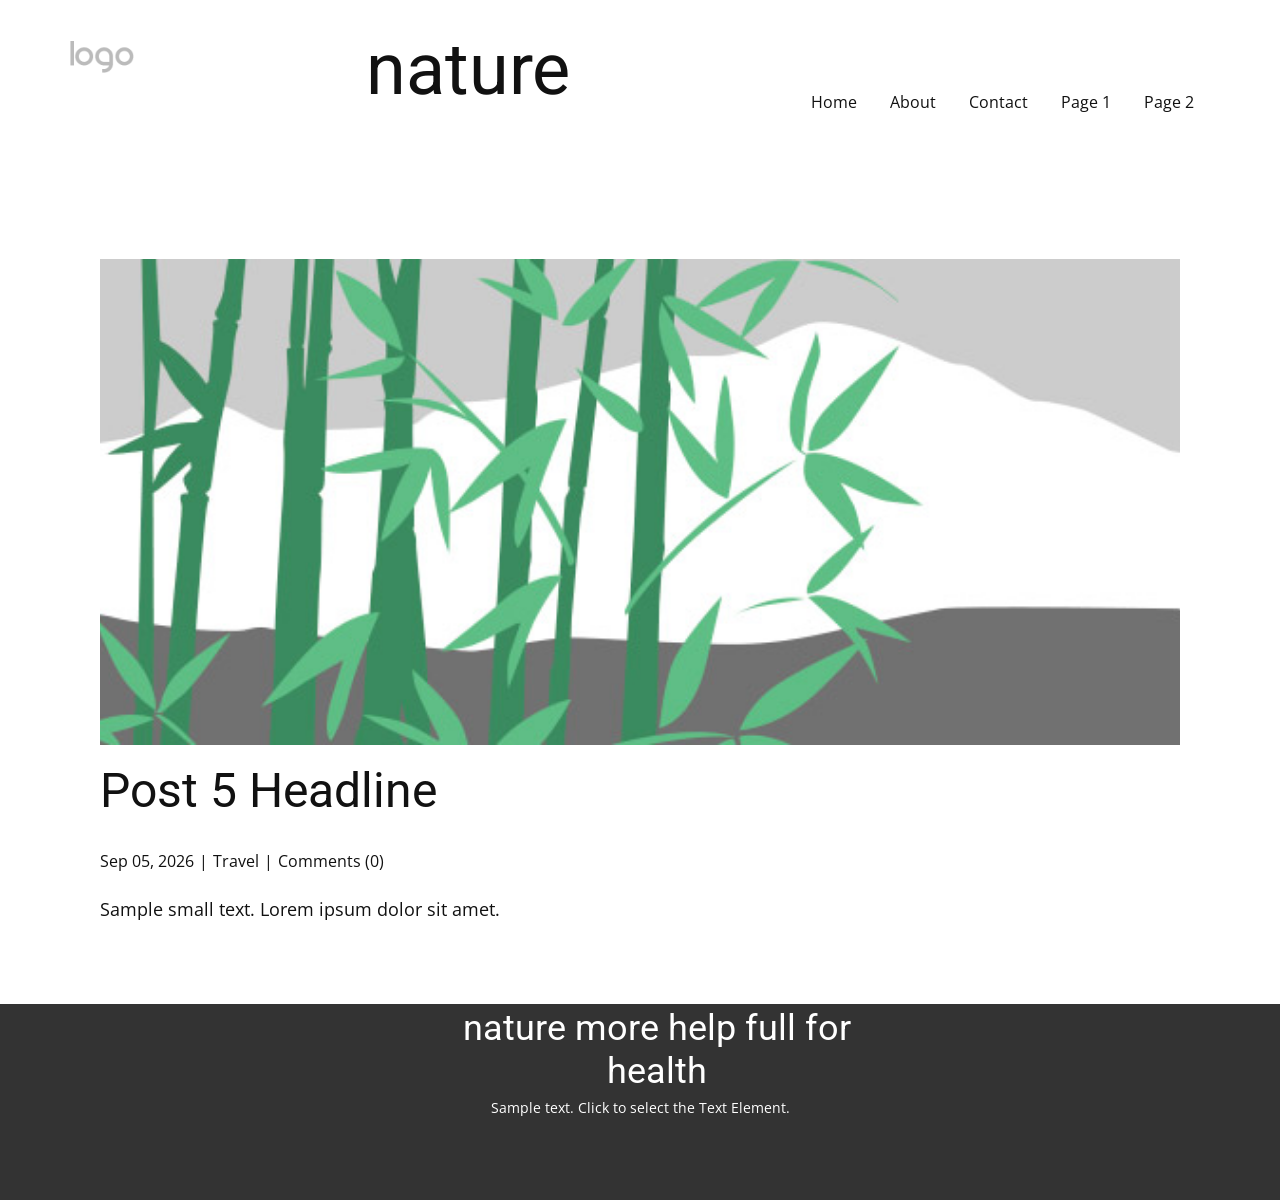
<file: blog/post-4.html>
<!DOCTYPE html>
<html style="font-size: 16px;" lang="en"><head>
    <meta name="viewport" content="width=device-width, initial-scale=1.0">
    <meta charset="utf-8">
    <meta name="keywords" content="Post 6 Headline">
    <meta name="description" content="Sample small text. Lorem ipsum dolor sit amet.">
    <title>Post 5 Headline</title>
    <link rel="stylesheet" href="../nicepage.css" media="screen">
<link rel="stylesheet" href="../Post-Template.css" media="screen">
    <script class="u-script" type="text/javascript" src="../jquery.js" defer=""></script>
    <script class="u-script" type="text/javascript" src="../nicepage.js" defer=""></script>
    <meta name="generator" content="Nicepage 8.6.23, nicepage.com">
    
    
    
    <link id="u-page-google-font" rel="stylesheet" href="https://fonts.googleapis.com/css2?display=swap&amp;family=Roboto:ital,wght@0,100;0,200;0,300;0,400;0,500;0,600;0,700;0,800;0,900;1,100;1,200;1,300;1,400;1,500;1,600;1,700;1,800;1,900&amp;family=Open+Sans:ital,wght@0,300;0,400;0,500;0,600;0,700;0,800;1,300;1,400;1,500;1,600;1,700;1,800">
    <script type="application/ld+json">{
		"@context": "http://schema.org",
		"@type": "Organization",
		"name": "",
		"logo": "images/default-logo.png"
}</script>
    <meta name="theme-color" content="#478ac9">
  <meta data-intl-tel-input-cdn-path="intlTelInput/"><meta name="twitter:description" content="Sample small text. Lorem ipsum dolor sit amet."><meta property="og:type" content="article"><meta property="og:title" content="Post 5 Headline"><meta property="og:description" content="Sample small text. Lorem ipsum dolor sit amet."><meta property="og:image" content="../images/68f64b9d.jpeg"></head>
  <body data-path-to-root="./" data-include-products="false" class="u-body u-xl-mode" data-lang="en"><header class="u-clearfix u-header u-header" id="header-1"><div class="u-clearfix u-sheet u-valign-middle-lg u-valign-middle-md u-valign-middle-sm u-valign-middle-xs u-sheet-1">
        <a href="#" class="u-image u-logo u-image-1">
          <img src="../images/default-logo.png" class="u-logo-image u-logo-image-1">
        </a>
        <h1 class="u-text u-text-default u-text-1">nature</h1>
        <nav class="u-menu u-menu-one-level u-offcanvas u-menu-1" role="navigation" aria-label="Menu navigation">
          <div class="menu-collapse" style="font-size: 1rem; letter-spacing: 0px;">
            <a class="u-button-style u-custom-left-right-menu-spacing u-custom-padding-bottom u-custom-top-bottom-menu-spacing u-hamburger-link u-nav-link u-text-active-palette-1-base u-text-hover-palette-2-base" href="#" tabindex="-1" aria-label="Open menu" aria-controls="2309">
              <svg class="u-svg-link" viewBox="0 0 24 24"><use xlink:href="#menu-hamburger"></use></svg>
              <svg class="u-svg-content" version="1.1" id="menu-hamburger" viewBox="0 0 16 16" x="0px" y="0px" xmlns:xlink="http://www.w3.org/1999/xlink" xmlns="http://www.w3.org/2000/svg"><g><rect y="1" width="16" height="2"></rect><rect y="7" width="16" height="2"></rect><rect y="13" width="16" height="2"></rect>
</g></svg>
            </a>
          </div>
          <div class="u-custom-menu u-nav-container">
            <ul class="u-nav u-unstyled u-nav-1" role="menubar"><li role="none" class="u-nav-item"><a role="menuitem" class="u-button-style u-nav-link u-text-active-palette-1-base u-text-hover-palette-2-base u-nav-link-2" href="../">Home</a>
</li><li role="none" class="u-nav-item"><a role="menuitem" class="u-button-style u-nav-link u-text-active-palette-1-base u-text-hover-palette-2-base u-nav-link-2" href="../About.html">About</a>
</li><li role="none" class="u-nav-item"><a role="menuitem" class="u-button-style u-nav-link u-text-active-palette-1-base u-text-hover-palette-2-base u-nav-link-2" href="../Contact.html">Contact</a>
</li><li role="none" class="u-nav-item"><a role="menuitem" class="u-button-style u-nav-link u-text-active-palette-1-base u-text-hover-palette-2-base u-nav-link-2" href="../Page-1.html">Page 1</a>
</li><li role="none" class="u-nav-item"><a role="menuitem" class="u-button-style u-nav-link u-text-active-palette-1-base u-text-hover-palette-2-base u-nav-link-2" href="../Page-2.html">Page 2</a>
</li></ul>
          </div>
          <div class="u-custom-menu u-nav-container-collapse" id="2309" role="region" aria-label="Menu panel">
            <div class="u-black u-container-style u-inner-container-layout u-opacity u-opacity-95 u-sidenav">
              <div class="u-inner-container-layout u-sidenav-overflow">
                <div class="u-menu-close" tabindex="-1" aria-label="Close menu"></div>
                <ul class="u-align-center u-nav u-popupmenu-items u-unstyled u-nav-2" role="menubar"><li role="none" class="u-nav-item"><a role="menuitem" class="u-button-style u-nav-link" href="../">Home</a>
</li><li role="none" class="u-nav-item"><a role="menuitem" class="u-button-style u-nav-link" href="../About.html">About</a>
</li><li role="none" class="u-nav-item"><a role="menuitem" class="u-button-style u-nav-link" href="../Contact.html">Contact</a>
</li><li role="none" class="u-nav-item"><a role="menuitem" class="u-button-style u-nav-link" href="../Page-1.html">Page 1</a>
</li><li role="none" class="u-nav-item"><a role="menuitem" class="u-button-style u-nav-link" href="../Page-2.html">Page 2</a>
</li></ul>
              </div>
            </div>
            <div class="u-black u-menu-overlay u-opacity u-opacity-70"></div>
          </div>
        </nav>
      </div></header>
    <section class="u-align-center u-clearfix u-section-1" id="block-3">
      <div class="u-clearfix u-sheet u-valign-middle-md u-valign-middle-sm u-valign-middle-xs u-sheet-1"><!--post_details--><!--post_details_options_json--><!--{"source":""}--><!--/post_details_options_json--><!--blog_post-->
        <div class="u-container-style u-expanded-width u-post-details u-post-details-1">
          <div class="u-container-layout u-valign-middle u-container-layout-1"><!--blog_post_image-->
            <img alt="" class="u-blog-control u-expanded-width u-image u-image-default u-image-1" src="../images/68f64b9d.jpeg"><!--/blog_post_image--><!--blog_post_header-->
            <h2 class="u-blog-control u-text u-text-1">Post 5 Headline</h2><!--/blog_post_header--><!--blog_post_metadata-->
            <div class="u-blog-control u-metadata u-metadata-1"><!--blog_post_metadata_date--><span class="u-meta-date u-meta-icon">Sep 05, 2026</span><!--/blog_post_metadata_date--><!--blog_post_metadata_category--><span class="u-meta-category u-meta-icon"><a href="/blog/blog.html#/blog-1///2">Travel</a></span><!--/blog_post_metadata_category--><!--blog_post_metadata_comments--><span class="u-meta-comments u-meta-icon"><!--blog_post_metadata_comments_content-->Comments (0)<!--/blog_post_metadata_comments_content--></span><!--/blog_post_metadata_comments-->
            </div><!--/blog_post_metadata--><!--blog_post_content-->
            <div class="u-align-justify u-blog-control u-post-content u-text u-text-2 fr-view">
  <p>Sample small text. Lorem ipsum dolor sit amet.</p>
  </div><!--/blog_post_content-->
          </div>
        </div><!--/blog_post--><!--/post_details-->
      </div>
    </section>
    
    
    
    <footer class="u-align-center u-clearfix u-container-align-center u-footer u-grey-80 u-footer" id="footer-1"><div class="u-clearfix u-sheet u-sheet-1">
        <h3 class="u-text u-text-1">nature more help full for health</h3>
        <p class="u-small-text u-text u-text-variant u-text-2">Sample text. Click to select the Text Element.</p>
      </div></footer>
    <section class="u-backlink u-clearfix u-grey-80"></section>
  
</body></html>
</file>
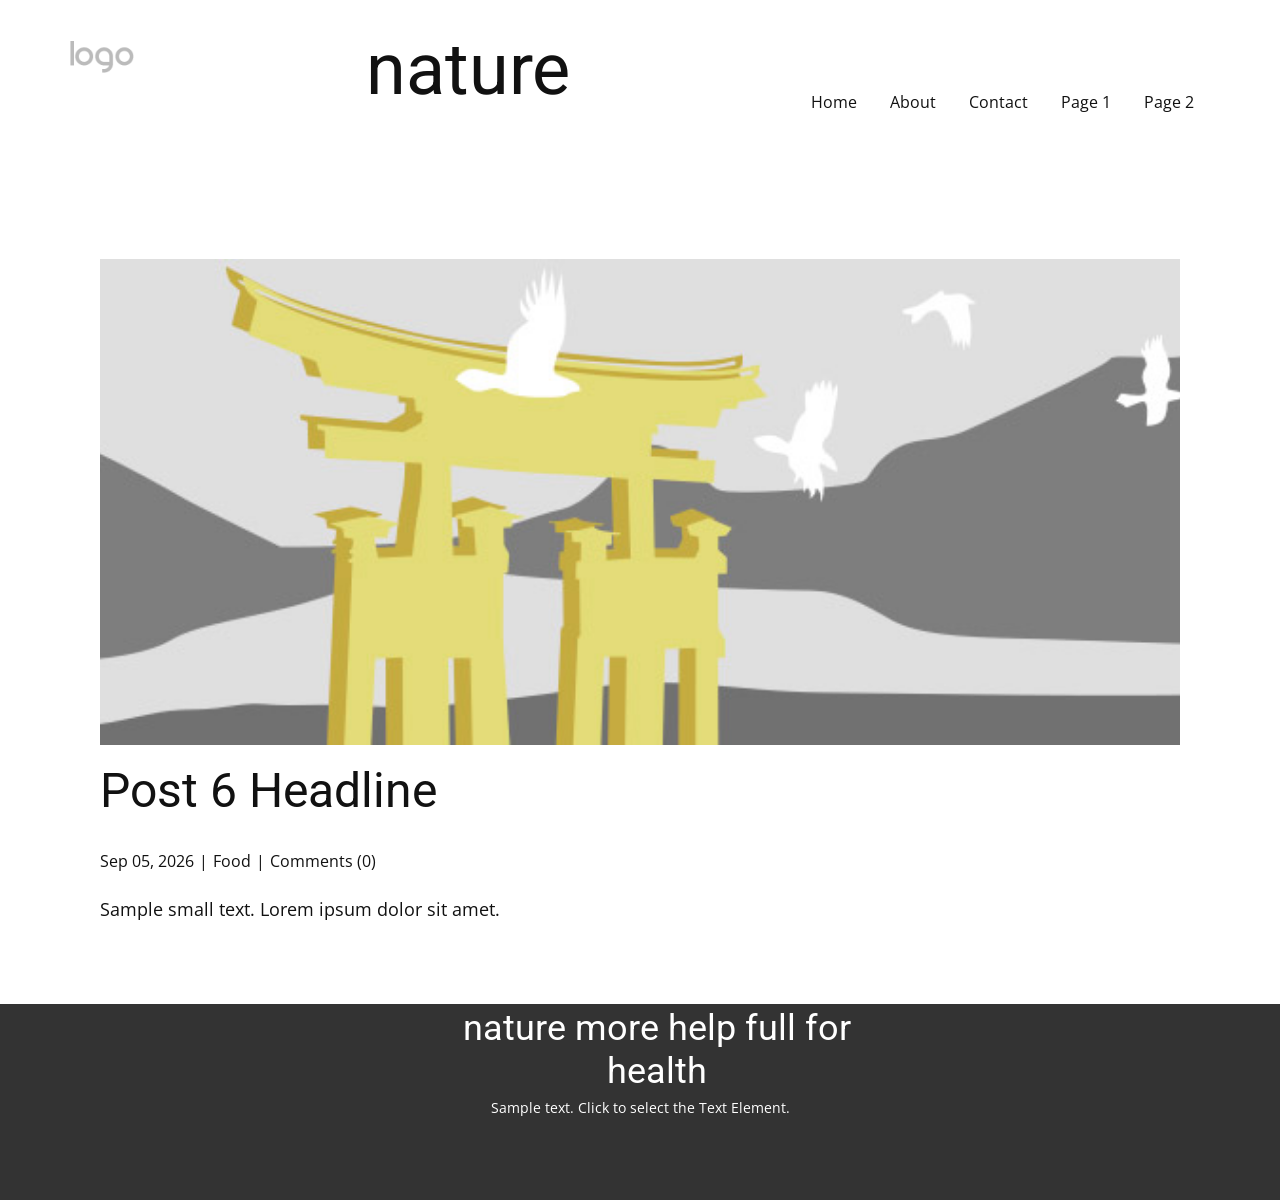
<file: blog/post-5.html>
<!DOCTYPE html>
<html style="font-size: 16px;" lang="en"><head>
    <meta name="viewport" content="width=device-width, initial-scale=1.0">
    <meta charset="utf-8">
    <meta name="keywords" content="Post 6 Headline">
    <meta name="description" content="Sample small text. Lorem ipsum dolor sit amet.">
    <title>Post 6 Headline</title>
    <link rel="stylesheet" href="../nicepage.css" media="screen">
<link rel="stylesheet" href="../Post-Template.css" media="screen">
    <script class="u-script" type="text/javascript" src="../jquery.js" defer=""></script>
    <script class="u-script" type="text/javascript" src="../nicepage.js" defer=""></script>
    <meta name="generator" content="Nicepage 8.6.23, nicepage.com">
    
    
    
    <link id="u-page-google-font" rel="stylesheet" href="https://fonts.googleapis.com/css2?display=swap&amp;family=Roboto:ital,wght@0,100;0,200;0,300;0,400;0,500;0,600;0,700;0,800;0,900;1,100;1,200;1,300;1,400;1,500;1,600;1,700;1,800;1,900&amp;family=Open+Sans:ital,wght@0,300;0,400;0,500;0,600;0,700;0,800;1,300;1,400;1,500;1,600;1,700;1,800">
    <script type="application/ld+json">{
		"@context": "http://schema.org",
		"@type": "Organization",
		"name": "",
		"logo": "images/default-logo.png"
}</script>
    <meta name="theme-color" content="#478ac9">
  <meta data-intl-tel-input-cdn-path="intlTelInput/"><meta name="twitter:description" content="Sample small text. Lorem ipsum dolor sit amet."><meta property="og:type" content="article"><meta property="og:title" content="Post 6 Headline"><meta property="og:description" content="Sample small text. Lorem ipsum dolor sit amet."><meta property="og:image" content="../images/8ad73f3c.jpeg"></head>
  <body data-path-to-root="./" data-include-products="false" class="u-body u-xl-mode" data-lang="en"><header class="u-clearfix u-header u-header" id="header-1"><div class="u-clearfix u-sheet u-valign-middle-lg u-valign-middle-md u-valign-middle-sm u-valign-middle-xs u-sheet-1">
        <a href="#" class="u-image u-logo u-image-1">
          <img src="../images/default-logo.png" class="u-logo-image u-logo-image-1">
        </a>
        <h1 class="u-text u-text-default u-text-1">nature</h1>
        <nav class="u-menu u-menu-one-level u-offcanvas u-menu-1" role="navigation" aria-label="Menu navigation">
          <div class="menu-collapse" style="font-size: 1rem; letter-spacing: 0px;">
            <a class="u-button-style u-custom-left-right-menu-spacing u-custom-padding-bottom u-custom-top-bottom-menu-spacing u-hamburger-link u-nav-link u-text-active-palette-1-base u-text-hover-palette-2-base" href="#" tabindex="-1" aria-label="Open menu" aria-controls="2309">
              <svg class="u-svg-link" viewBox="0 0 24 24"><use xlink:href="#menu-hamburger"></use></svg>
              <svg class="u-svg-content" version="1.1" id="menu-hamburger" viewBox="0 0 16 16" x="0px" y="0px" xmlns:xlink="http://www.w3.org/1999/xlink" xmlns="http://www.w3.org/2000/svg"><g><rect y="1" width="16" height="2"></rect><rect y="7" width="16" height="2"></rect><rect y="13" width="16" height="2"></rect>
</g></svg>
            </a>
          </div>
          <div class="u-custom-menu u-nav-container">
            <ul class="u-nav u-unstyled u-nav-1" role="menubar"><li role="none" class="u-nav-item"><a role="menuitem" class="u-button-style u-nav-link u-text-active-palette-1-base u-text-hover-palette-2-base u-nav-link-2" href="../">Home</a>
</li><li role="none" class="u-nav-item"><a role="menuitem" class="u-button-style u-nav-link u-text-active-palette-1-base u-text-hover-palette-2-base u-nav-link-2" href="../About.html">About</a>
</li><li role="none" class="u-nav-item"><a role="menuitem" class="u-button-style u-nav-link u-text-active-palette-1-base u-text-hover-palette-2-base u-nav-link-2" href="../Contact.html">Contact</a>
</li><li role="none" class="u-nav-item"><a role="menuitem" class="u-button-style u-nav-link u-text-active-palette-1-base u-text-hover-palette-2-base u-nav-link-2" href="../Page-1.html">Page 1</a>
</li><li role="none" class="u-nav-item"><a role="menuitem" class="u-button-style u-nav-link u-text-active-palette-1-base u-text-hover-palette-2-base u-nav-link-2" href="../Page-2.html">Page 2</a>
</li></ul>
          </div>
          <div class="u-custom-menu u-nav-container-collapse" id="2309" role="region" aria-label="Menu panel">
            <div class="u-black u-container-style u-inner-container-layout u-opacity u-opacity-95 u-sidenav">
              <div class="u-inner-container-layout u-sidenav-overflow">
                <div class="u-menu-close" tabindex="-1" aria-label="Close menu"></div>
                <ul class="u-align-center u-nav u-popupmenu-items u-unstyled u-nav-2" role="menubar"><li role="none" class="u-nav-item"><a role="menuitem" class="u-button-style u-nav-link" href="../">Home</a>
</li><li role="none" class="u-nav-item"><a role="menuitem" class="u-button-style u-nav-link" href="../About.html">About</a>
</li><li role="none" class="u-nav-item"><a role="menuitem" class="u-button-style u-nav-link" href="../Contact.html">Contact</a>
</li><li role="none" class="u-nav-item"><a role="menuitem" class="u-button-style u-nav-link" href="../Page-1.html">Page 1</a>
</li><li role="none" class="u-nav-item"><a role="menuitem" class="u-button-style u-nav-link" href="../Page-2.html">Page 2</a>
</li></ul>
              </div>
            </div>
            <div class="u-black u-menu-overlay u-opacity u-opacity-70"></div>
          </div>
        </nav>
      </div></header>
    <section class="u-align-center u-clearfix u-section-1" id="block-3">
      <div class="u-clearfix u-sheet u-valign-middle-md u-valign-middle-sm u-valign-middle-xs u-sheet-1"><!--post_details--><!--post_details_options_json--><!--{"source":""}--><!--/post_details_options_json--><!--blog_post-->
        <div class="u-container-style u-expanded-width u-post-details u-post-details-1">
          <div class="u-container-layout u-valign-middle u-container-layout-1"><!--blog_post_image-->
            <img alt="" class="u-blog-control u-expanded-width u-image u-image-default u-image-1" src="../images/8ad73f3c.jpeg"><!--/blog_post_image--><!--blog_post_header-->
            <h2 class="u-blog-control u-text u-text-1">Post 6 Headline</h2><!--/blog_post_header--><!--blog_post_metadata-->
            <div class="u-blog-control u-metadata u-metadata-1"><!--blog_post_metadata_date--><span class="u-meta-date u-meta-icon">Sep 05, 2026</span><!--/blog_post_metadata_date--><!--blog_post_metadata_category--><span class="u-meta-category u-meta-icon"><a href="/blog/blog.html#/blog-1///1">Food</a></span><!--/blog_post_metadata_category--><!--blog_post_metadata_comments--><span class="u-meta-comments u-meta-icon"><!--blog_post_metadata_comments_content-->Comments (0)<!--/blog_post_metadata_comments_content--></span><!--/blog_post_metadata_comments-->
            </div><!--/blog_post_metadata--><!--blog_post_content-->
            <div class="u-align-justify u-blog-control u-post-content u-text u-text-2 fr-view">
  <p>Sample small text. Lorem ipsum dolor sit amet.</p>
  </div><!--/blog_post_content-->
          </div>
        </div><!--/blog_post--><!--/post_details-->
      </div>
    </section>
    
    
    
    <footer class="u-align-center u-clearfix u-container-align-center u-footer u-grey-80 u-footer" id="footer-1"><div class="u-clearfix u-sheet u-sheet-1">
        <h3 class="u-text u-text-1">nature more help full for health</h3>
        <p class="u-small-text u-text u-text-variant u-text-2">Sample text. Click to select the Text Element.</p>
      </div></footer>
    <section class="u-backlink u-clearfix u-grey-80"></section>
  
</body></html>
</file>
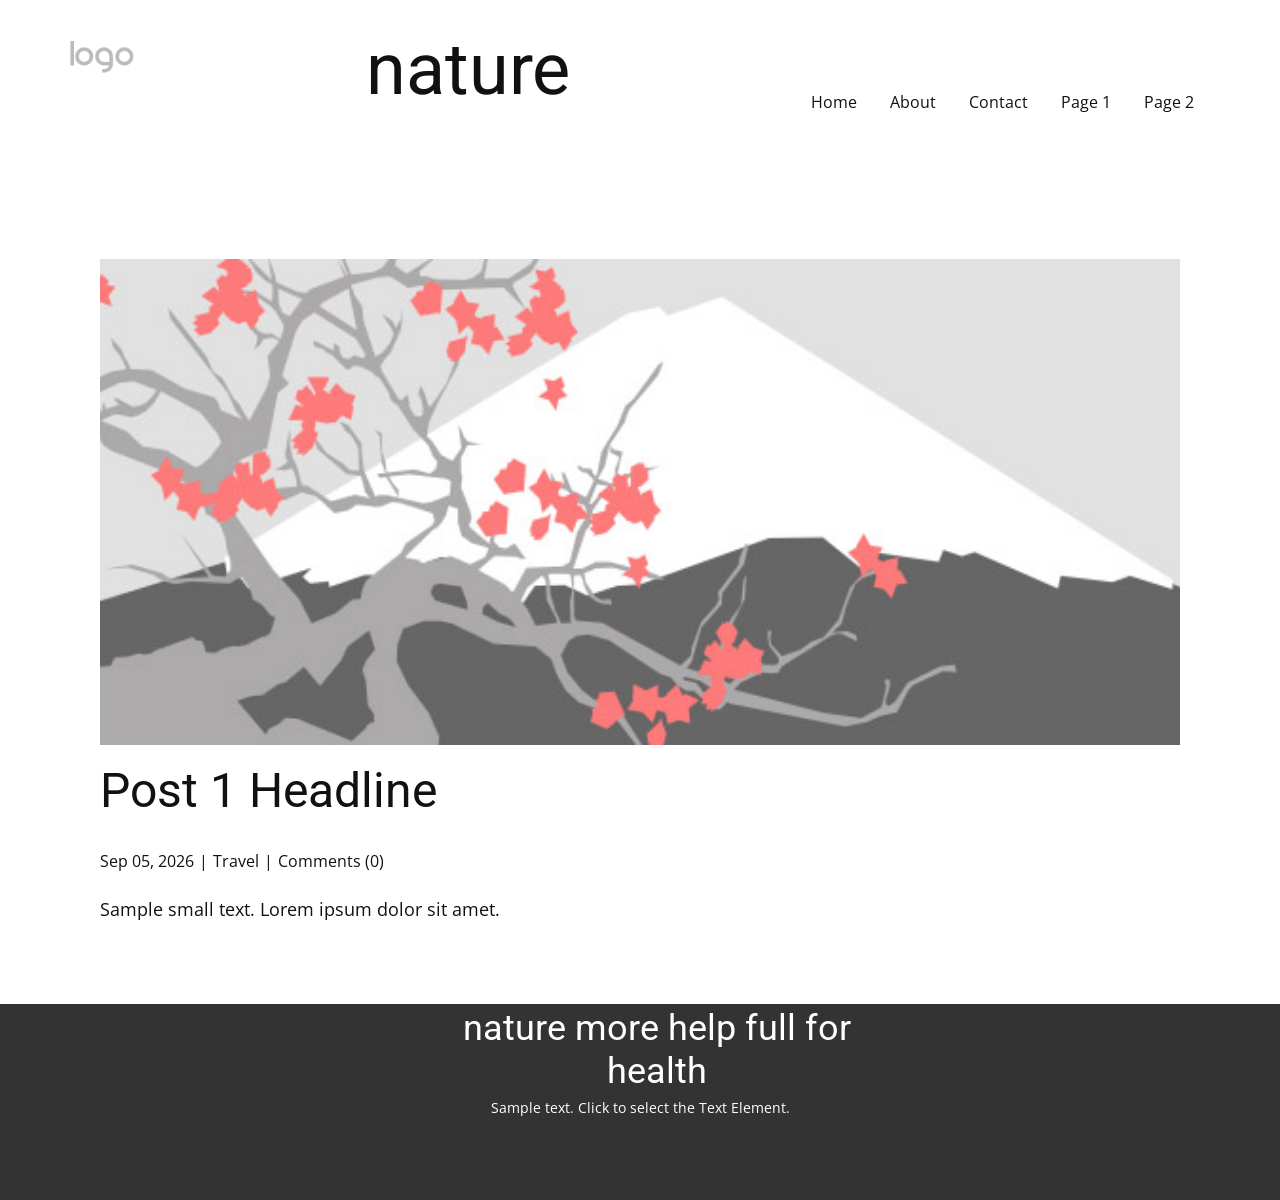
<file: blog/post.html>
<!DOCTYPE html>
<html style="font-size: 16px;" lang="en"><head>
    <meta name="viewport" content="width=device-width, initial-scale=1.0">
    <meta charset="utf-8">
    <meta name="keywords" content="Post 6 Headline">
    <meta name="description" content="Sample small text. Lorem ipsum dolor sit amet.">
    <title>Post 1 Headline</title>
    <link rel="stylesheet" href="../nicepage.css" media="screen">
<link rel="stylesheet" href="../Post-Template.css" media="screen">
    <script class="u-script" type="text/javascript" src="../jquery.js" defer=""></script>
    <script class="u-script" type="text/javascript" src="../nicepage.js" defer=""></script>
    <meta name="generator" content="Nicepage 8.6.23, nicepage.com">
    
    
    
    <link id="u-page-google-font" rel="stylesheet" href="https://fonts.googleapis.com/css2?display=swap&amp;family=Roboto:ital,wght@0,100;0,200;0,300;0,400;0,500;0,600;0,700;0,800;0,900;1,100;1,200;1,300;1,400;1,500;1,600;1,700;1,800;1,900&amp;family=Open+Sans:ital,wght@0,300;0,400;0,500;0,600;0,700;0,800;1,300;1,400;1,500;1,600;1,700;1,800">
    <script type="application/ld+json">{
		"@context": "http://schema.org",
		"@type": "Organization",
		"name": "",
		"logo": "images/default-logo.png"
}</script>
    <meta name="theme-color" content="#478ac9">
  <meta data-intl-tel-input-cdn-path="intlTelInput/"><meta name="twitter:description" content="Sample small text. Lorem ipsum dolor sit amet."><meta property="og:type" content="article"><meta property="og:title" content="Post 1 Headline"><meta property="og:description" content="Sample small text. Lorem ipsum dolor sit amet."><meta property="og:image" content="../images/0fd3416c.jpeg"></head>
  <body data-path-to-root="./" data-include-products="false" class="u-body u-xl-mode" data-lang="en"><header class="u-clearfix u-header u-header" id="header-1"><div class="u-clearfix u-sheet u-valign-middle-lg u-valign-middle-md u-valign-middle-sm u-valign-middle-xs u-sheet-1">
        <a href="#" class="u-image u-logo u-image-1">
          <img src="../images/default-logo.png" class="u-logo-image u-logo-image-1">
        </a>
        <h1 class="u-text u-text-default u-text-1">nature</h1>
        <nav class="u-menu u-menu-one-level u-offcanvas u-menu-1" role="navigation" aria-label="Menu navigation">
          <div class="menu-collapse" style="font-size: 1rem; letter-spacing: 0px;">
            <a class="u-button-style u-custom-left-right-menu-spacing u-custom-padding-bottom u-custom-top-bottom-menu-spacing u-hamburger-link u-nav-link u-text-active-palette-1-base u-text-hover-palette-2-base" href="#" tabindex="-1" aria-label="Open menu" aria-controls="2309">
              <svg class="u-svg-link" viewBox="0 0 24 24"><use xlink:href="#menu-hamburger"></use></svg>
              <svg class="u-svg-content" version="1.1" id="menu-hamburger" viewBox="0 0 16 16" x="0px" y="0px" xmlns:xlink="http://www.w3.org/1999/xlink" xmlns="http://www.w3.org/2000/svg"><g><rect y="1" width="16" height="2"></rect><rect y="7" width="16" height="2"></rect><rect y="13" width="16" height="2"></rect>
</g></svg>
            </a>
          </div>
          <div class="u-custom-menu u-nav-container">
            <ul class="u-nav u-unstyled u-nav-1" role="menubar"><li role="none" class="u-nav-item"><a role="menuitem" class="u-button-style u-nav-link u-text-active-palette-1-base u-text-hover-palette-2-base u-nav-link-2" href="../">Home</a>
</li><li role="none" class="u-nav-item"><a role="menuitem" class="u-button-style u-nav-link u-text-active-palette-1-base u-text-hover-palette-2-base u-nav-link-2" href="../About.html">About</a>
</li><li role="none" class="u-nav-item"><a role="menuitem" class="u-button-style u-nav-link u-text-active-palette-1-base u-text-hover-palette-2-base u-nav-link-2" href="../Contact.html">Contact</a>
</li><li role="none" class="u-nav-item"><a role="menuitem" class="u-button-style u-nav-link u-text-active-palette-1-base u-text-hover-palette-2-base u-nav-link-2" href="../Page-1.html">Page 1</a>
</li><li role="none" class="u-nav-item"><a role="menuitem" class="u-button-style u-nav-link u-text-active-palette-1-base u-text-hover-palette-2-base u-nav-link-2" href="../Page-2.html">Page 2</a>
</li></ul>
          </div>
          <div class="u-custom-menu u-nav-container-collapse" id="2309" role="region" aria-label="Menu panel">
            <div class="u-black u-container-style u-inner-container-layout u-opacity u-opacity-95 u-sidenav">
              <div class="u-inner-container-layout u-sidenav-overflow">
                <div class="u-menu-close" tabindex="-1" aria-label="Close menu"></div>
                <ul class="u-align-center u-nav u-popupmenu-items u-unstyled u-nav-2" role="menubar"><li role="none" class="u-nav-item"><a role="menuitem" class="u-button-style u-nav-link" href="../">Home</a>
</li><li role="none" class="u-nav-item"><a role="menuitem" class="u-button-style u-nav-link" href="../About.html">About</a>
</li><li role="none" class="u-nav-item"><a role="menuitem" class="u-button-style u-nav-link" href="../Contact.html">Contact</a>
</li><li role="none" class="u-nav-item"><a role="menuitem" class="u-button-style u-nav-link" href="../Page-1.html">Page 1</a>
</li><li role="none" class="u-nav-item"><a role="menuitem" class="u-button-style u-nav-link" href="../Page-2.html">Page 2</a>
</li></ul>
              </div>
            </div>
            <div class="u-black u-menu-overlay u-opacity u-opacity-70"></div>
          </div>
        </nav>
      </div></header>
    <section class="u-align-center u-clearfix u-section-1" id="block-3">
      <div class="u-clearfix u-sheet u-valign-middle-md u-valign-middle-sm u-valign-middle-xs u-sheet-1"><!--post_details--><!--post_details_options_json--><!--{"source":""}--><!--/post_details_options_json--><!--blog_post-->
        <div class="u-container-style u-expanded-width u-post-details u-post-details-1">
          <div class="u-container-layout u-valign-middle u-container-layout-1"><!--blog_post_image-->
            <img alt="" class="u-blog-control u-expanded-width u-image u-image-default u-image-1" src="../images/0fd3416c.jpeg"><!--/blog_post_image--><!--blog_post_header-->
            <h2 class="u-blog-control u-text u-text-1">Post 1 Headline</h2><!--/blog_post_header--><!--blog_post_metadata-->
            <div class="u-blog-control u-metadata u-metadata-1"><!--blog_post_metadata_date--><span class="u-meta-date u-meta-icon">Sep 05, 2026</span><!--/blog_post_metadata_date--><!--blog_post_metadata_category--><span class="u-meta-category u-meta-icon"><a href="/blog/blog.html#/blog-1///2">Travel</a></span><!--/blog_post_metadata_category--><!--blog_post_metadata_comments--><span class="u-meta-comments u-meta-icon"><!--blog_post_metadata_comments_content-->Comments (0)<!--/blog_post_metadata_comments_content--></span><!--/blog_post_metadata_comments-->
            </div><!--/blog_post_metadata--><!--blog_post_content-->
            <div class="u-align-justify u-blog-control u-post-content u-text u-text-2 fr-view">
  <p>Sample small text. Lorem ipsum dolor sit amet.</p>
  </div><!--/blog_post_content-->
          </div>
        </div><!--/blog_post--><!--/post_details-->
      </div>
    </section>
    
    
    
    <footer class="u-align-center u-clearfix u-container-align-center u-footer u-grey-80 u-footer" id="footer-1"><div class="u-clearfix u-sheet u-sheet-1">
        <h3 class="u-text u-text-1">nature more help full for health</h3>
        <p class="u-small-text u-text u-text-variant u-text-2">Sample text. Click to select the Text Element.</p>
      </div></footer>
    <section class="u-backlink u-clearfix u-grey-80"></section>
  
</body></html>
</file>
